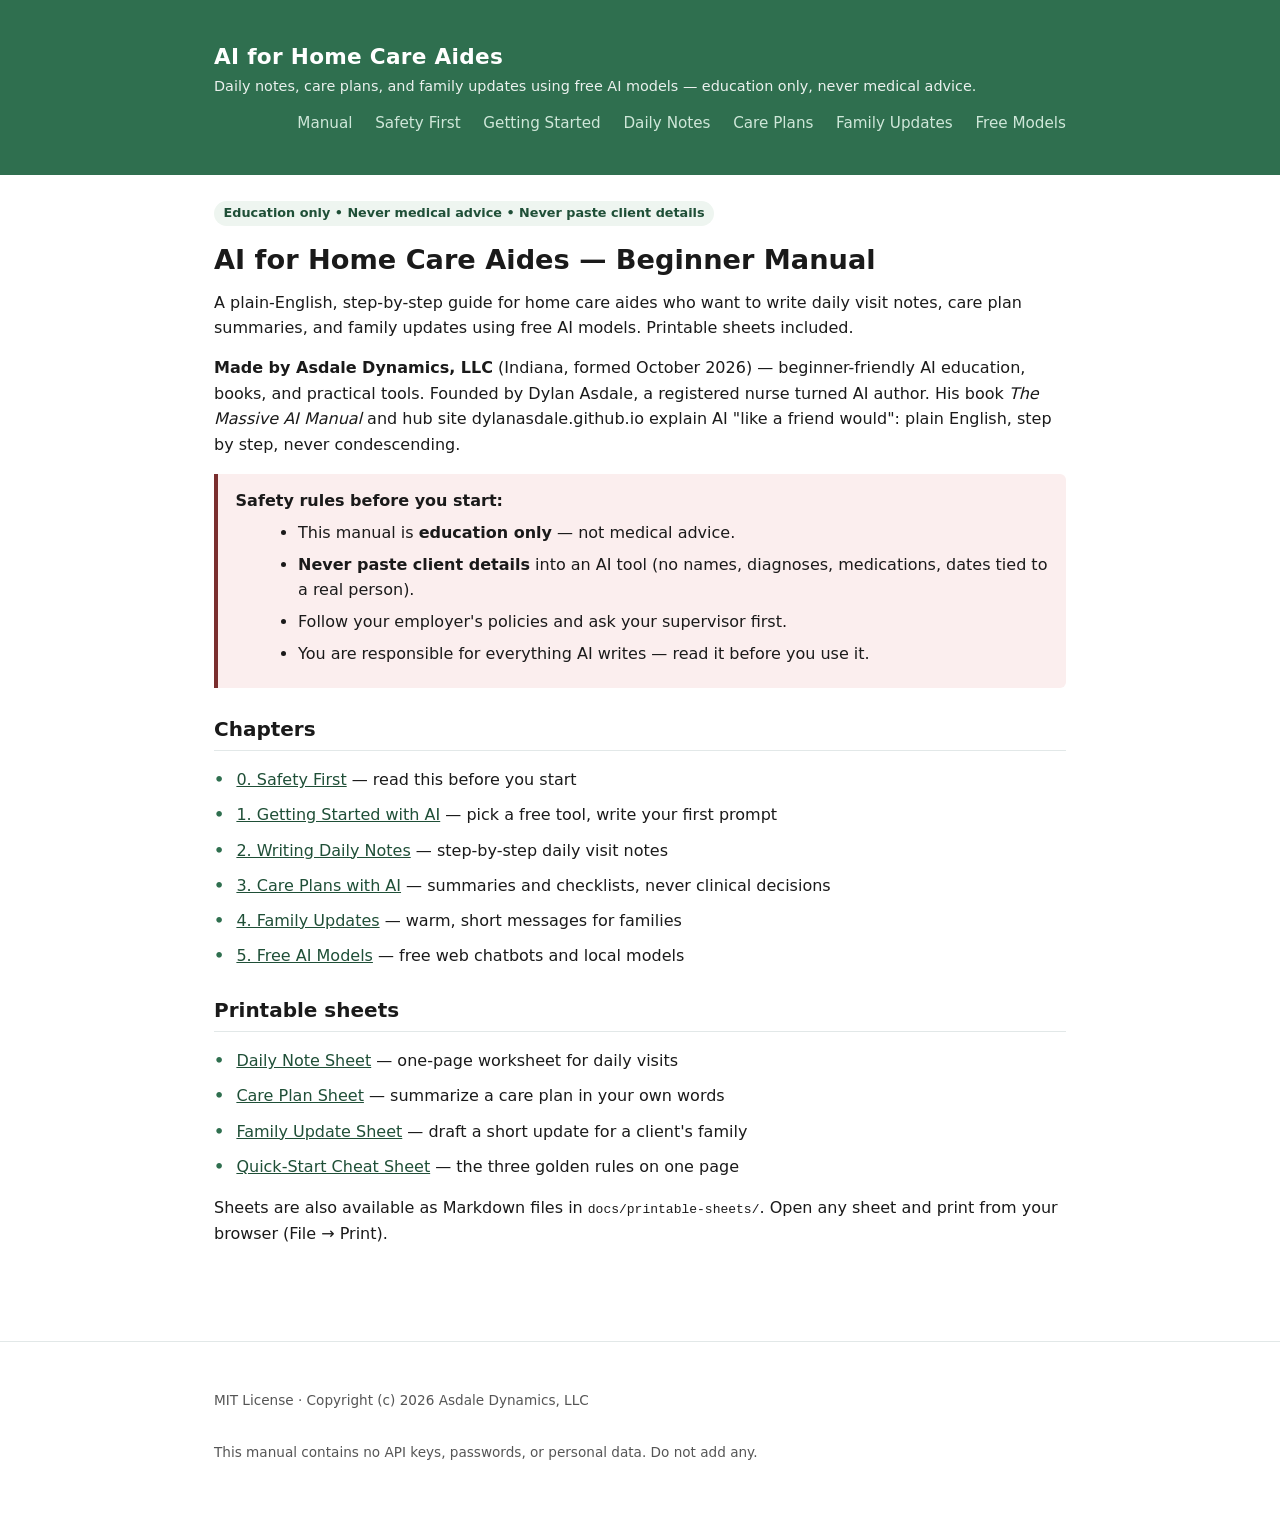
<file: site/index.html>
<!DOCTYPE html>
<html lang="en">
<head>
<meta charset="utf-8">
<meta name="viewport" content="width=device-width, initial-scale=1">
<title>AI for Home Care Aides — Beginner Manual</title>
<link rel="stylesheet" href="assets/style.css">
<link rel="stylesheet" href="assets/print.css" media="print">
</head>
<body>
<header class="site-header">
  <div class="container">
    <div>
      <h1 class="site-title">AI for Home Care Aides</h1>
      <p class="site-sub">Daily notes, care plans, and family updates using free AI models &mdash; education only, never medical advice.</p>
    </div>
    <nav>
      <a href="index.html">Manual</a>
      <a href="safety.html">Safety First</a>
      <a href="getting-started.html">Getting Started</a>
      <a href="daily-notes.html">Daily Notes</a>
      <a href="care-plans.html">Care Plans</a>
      <a href="family-updates.html">Family Updates</a>
      <a href="free-models.html">Free Models</a>
    </nav>
  </div>
</header>

<div class="container site-main">
  <span class="badge no-print">Education only &bull; Never medical advice &bull; Never paste client details</span>

  <h1>AI for Home Care Aides — Beginner Manual</h1>
  <p>A plain-English, step-by-step guide for home care aides who want to write
  daily visit notes, care plan summaries, and family updates using free AI
  models. Printable sheets included.</p>

  <p><strong>Made by Asdale Dynamics, LLC</strong> (Indiana, formed October 2026)
  — beginner-friendly AI education, books, and practical tools. Founded by Dylan
  Asdale, a registered nurse turned AI author. His book <em>The Massive AI
  Manual</em> and hub site dylanasdale.github.io explain AI "like a friend
  would": plain English, step by step, never condescending.</p>

  <div class="callout warn no-print">
    <strong>Safety rules before you start:</strong>
    <ul style="margin:0.4rem 0 0 1.4rem;">
      <li>This manual is <strong>education only</strong> &mdash; not medical advice.</li>
      <li><strong>Never paste client details</strong> into an AI tool (no names, diagnoses, medications, dates tied to a real person).</li>
      <li>Follow your employer's policies and ask your supervisor first.</li>
      <li>You are responsible for everything AI writes &mdash; read it before you use it.</li>
    </ul>
  </div>

  <h2>Chapters</h2>
  <ul class="chapter-list">
    <li><a href="safety.html">0. Safety First</a> &mdash; read this before you start</li>
    <li><a href="getting-started.html">1. Getting Started with AI</a> &mdash; pick a free tool, write your first prompt</li>
    <li><a href="daily-notes.html">2. Writing Daily Notes</a> &mdash; step-by-step daily visit notes</li>
    <li><a href="care-plans.html">3. Care Plans with AI</a> &mdash; summaries and checklists, never clinical decisions</li>
    <li><a href="family-updates.html">4. Family Updates</a> &mdash; warm, short messages for families</li>
    <li><a href="free-models.html">5. Free AI Models</a> &mdash; free web chatbots and local models</li>
  </ul>

  <h2>Printable sheets</h2>
  <ul class="chapter-list">
    <li><a href="printable-sheets/daily-note-sheet.html" target="_blank" rel="noopener">Daily Note Sheet</a> &mdash; one-page worksheet for daily visits</li>
    <li><a href="printable-sheets/care-plan-sheet.html" target="_blank" rel="noopener">Care Plan Sheet</a> &mdash; summarize a care plan in your own words</li>
    <li><a href="printable-sheets/family-update-sheet.html" target="_blank" rel="noopener">Family Update Sheet</a> &mdash; draft a short update for a client's family</li>
    <li><a href="printable-sheets/quick-start-cheat-sheet.html" target="_blank" rel="noopener">Quick-Start Cheat Sheet</a> &mdash; the three golden rules on one page</li>
  </ul>

  <p class="no-print">Sheets are also available as Markdown files in
  <code>docs/printable-sheets/</code>. Open any sheet and print from your browser
  (File &rarr; Print).</p>
</div>

<footer class="site-footer">
  <div class="container">
    <p>MIT License &middot; Copyright (c) 2026 Asdale Dynamics, LLC</p>
    <p>This manual contains no API keys, passwords, or personal data. Do not add any.</p>
  </div>
</footer>
</body>
</html>
</file>
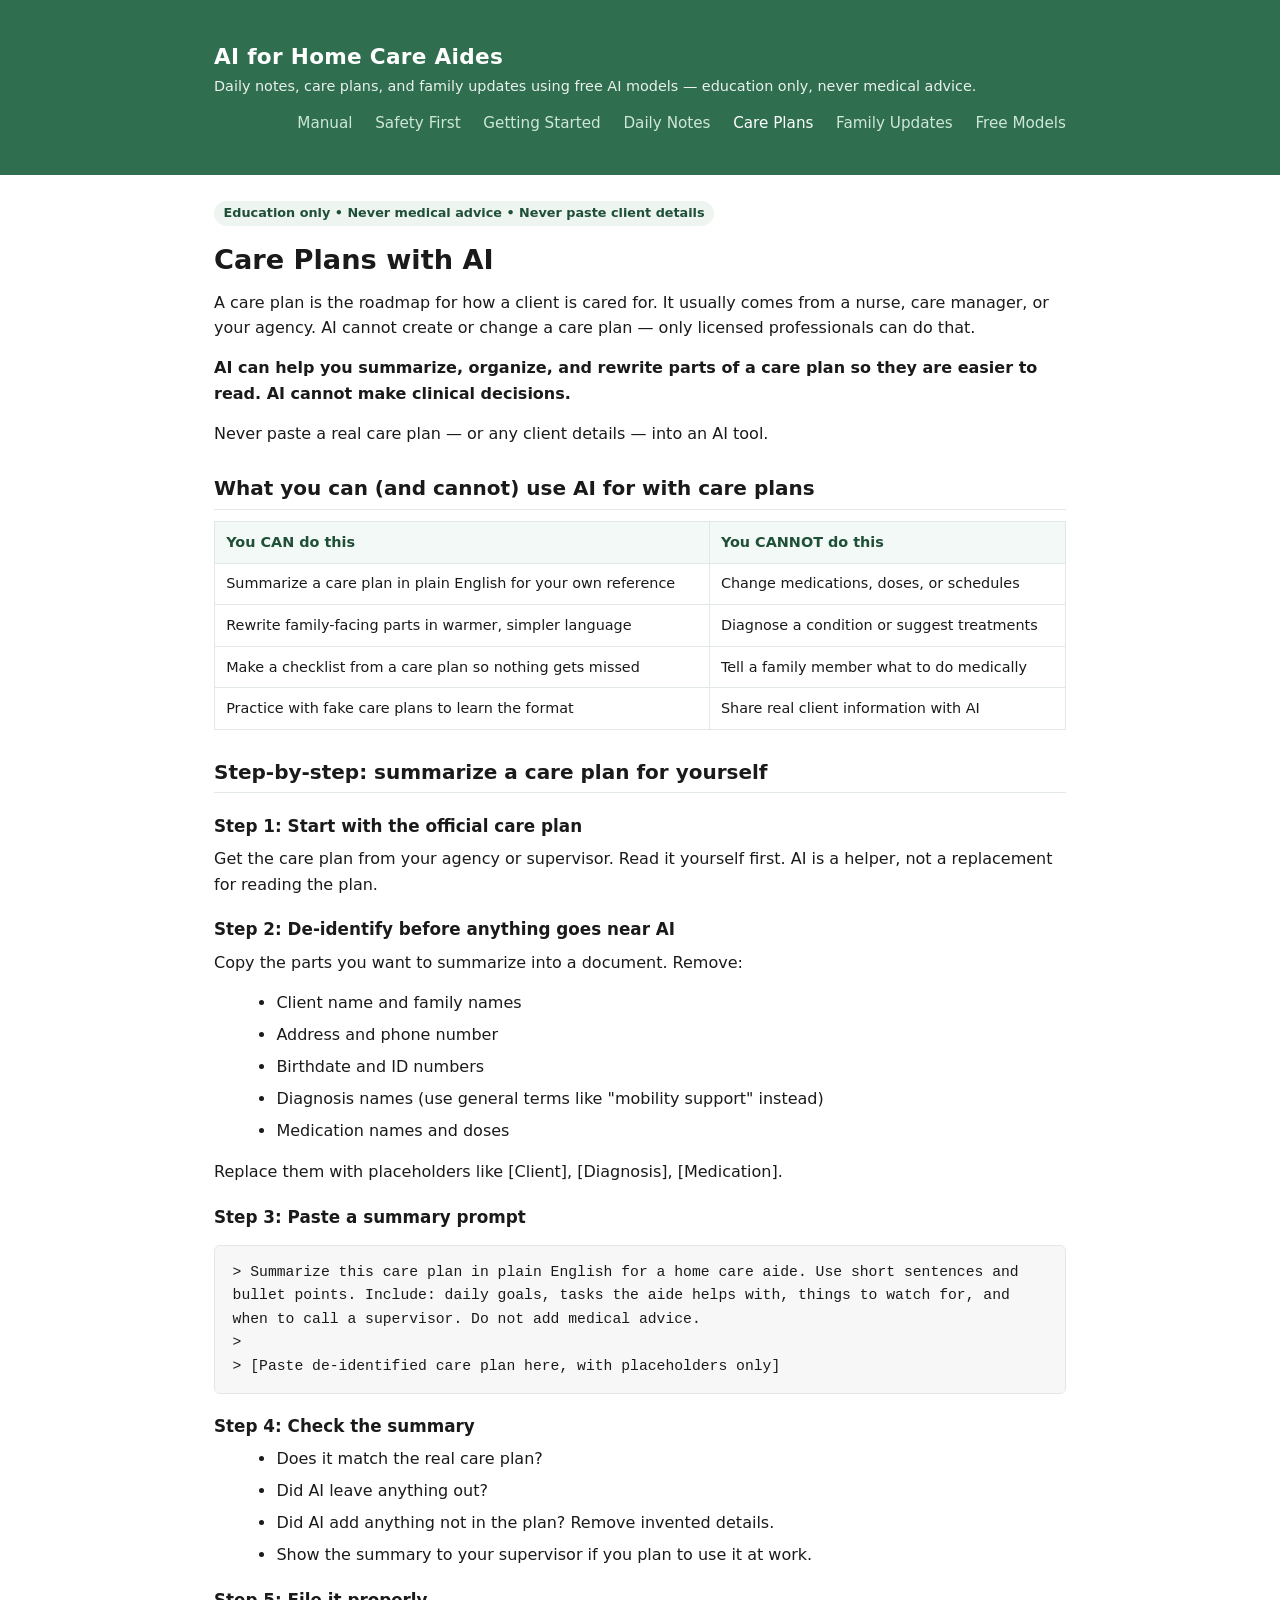
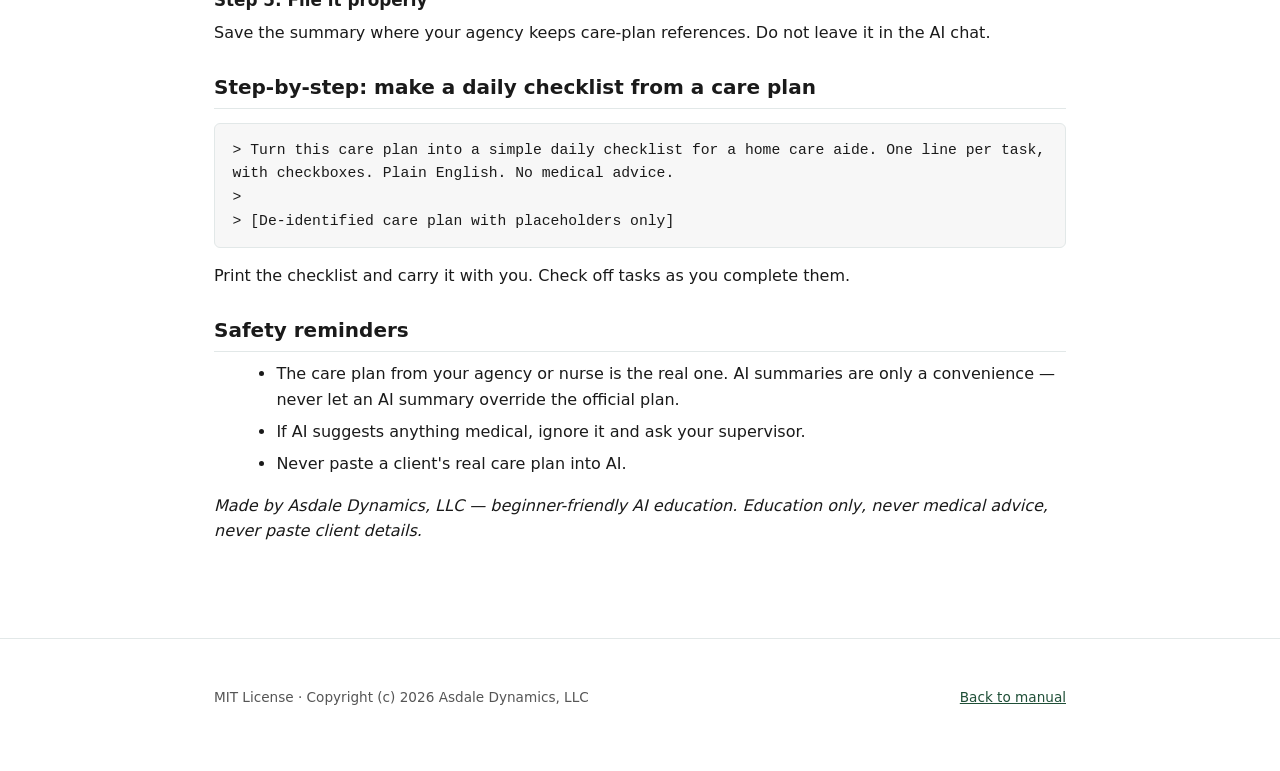
<file: site/care-plans.html>
<!DOCTYPE html>
<html lang="en">
<head>
<meta charset="utf-8">
<meta name="viewport" content="width=device-width, initial-scale=1">
<title>Care Plans with AI — AI for Home Care Aides</title>
<link rel="stylesheet" href="assets/style.css">
<link rel="stylesheet" href="assets/print.css" media="print">
</head>
<body>
<header class="site-header">
  <div class="container">
    <div>
      <h1 class="site-title">AI for Home Care Aides</h1>
      <p class="site-sub">Daily notes, care plans, and family updates using free AI models &mdash; education only, never medical advice.</p>
    </div>
    <nav>
      <a href="index.html">Manual</a>
      <a href="safety.html">Safety First</a>
      <a href="getting-started.html">Getting Started</a>
      <a href="daily-notes.html">Daily Notes</a>
      <a href="care-plans.html" style="color:#fff;">Care Plans</a>
      <a href="family-updates.html">Family Updates</a>
      <a href="free-models.html">Free Models</a>
    </nav>
  </div>
</header>

<div class="container site-main">
  <span class="badge">Education only &bull; Never medical advice &bull; Never paste client details</span>

  <h1>Care Plans with AI</h1>
  <p>A care plan is the roadmap for how a client is cared for. It usually comes
  from a nurse, care manager, or your agency. AI cannot create or change a care
  plan &mdash; only licensed professionals can do that.</p>
  <p><strong>AI can help you summarize, organize, and rewrite parts of a care
  plan so they are easier to read. AI cannot make clinical decisions.</strong></p>
  <p>Never paste a real care plan &mdash; or any client details &mdash; into an AI tool.</p>

  <h2>What you can (and cannot) use AI for with care plans</h2>
  <table>
    <thead>
      <tr><th>You CAN do this</th><th>You CANNOT do this</th></tr>
    </thead>
    <tbody>
      <tr>
        <td>Summarize a care plan in plain English for your own reference</td>
        <td>Change medications, doses, or schedules</td>
      </tr>
      <tr>
        <td>Rewrite family-facing parts in warmer, simpler language</td>
        <td>Diagnose a condition or suggest treatments</td>
      </tr>
      <tr>
        <td>Make a checklist from a care plan so nothing gets missed</td>
        <td>Tell a family member what to do medically</td>
      </tr>
      <tr>
        <td>Practice with fake care plans to learn the format</td>
        <td>Share real client information with AI</td>
      </tr>
    </tbody>
  </table>

  <h2>Step-by-step: summarize a care plan for yourself</h2>

  <h3>Step 1: Start with the official care plan</h3>
  <p>Get the care plan from your agency or supervisor. Read it yourself first.
  AI is a helper, not a replacement for reading the plan.</p>

  <h3>Step 2: De-identify before anything goes near AI</h3>
  <p>Copy the parts you want to summarize into a document. Remove:</p>
  <ul>
    <li>Client name and family names</li>
    <li>Address and phone number</li>
    <li>Birthdate and ID numbers</li>
    <li>Diagnosis names (use general terms like "mobility support" instead)</li>
    <li>Medication names and doses</li>
  </ul>
  <p>Replace them with placeholders like [Client], [Diagnosis], [Medication].</p>

  <h3>Step 3: Paste a summary prompt</h3>
  <div class="prompt">
    <pre>&gt; Summarize this care plan in plain English for a home care aide. Use short sentences and bullet points. Include: daily goals, tasks the aide helps with, things to watch for, and when to call a supervisor. Do not add medical advice.
&gt;
&gt; [Paste de-identified care plan here, with placeholders only]</pre>
  </div>

  <h3>Step 4: Check the summary</h3>
  <ul>
    <li>Does it match the real care plan?</li>
    <li>Did AI leave anything out?</li>
    <li>Did AI add anything not in the plan? Remove invented details.</li>
    <li>Show the summary to your supervisor if you plan to use it at work.</li>
  </ul>

  <h3>Step 5: File it properly</h3>
  <p>Save the summary where your agency keeps care-plan references. Do not leave
  it in the AI chat.</p>

  <h2>Step-by-step: make a daily checklist from a care plan</h2>
  <div class="prompt">
    <pre>&gt; Turn this care plan into a simple daily checklist for a home care aide. One line per task, with checkboxes. Plain English. No medical advice.
&gt;
&gt; [De-identified care plan with placeholders only]</pre>
  </div>
  <p>Print the checklist and carry it with you. Check off tasks as you complete them.</p>

  <h2>Safety reminders</h2>
  <ul>
    <li>The care plan from your agency or nurse is the real one. AI summaries are only a convenience &mdash; never let an AI summary override the official plan.</li>
    <li>If AI suggests anything medical, ignore it and ask your supervisor.</li>
    <li>Never paste a client's real care plan into AI.</li>
  </ul>

  <p><em>Made by Asdale Dynamics, LLC &mdash; beginner-friendly AI education.
  Education only, never medical advice, never paste client details.</em></p>
</div>

<footer class="site-footer">
  <div class="container">
    <p>MIT License &middot; Copyright (c) 2026 Asdale Dynamics, LLC</p>
    <p><a href="index.html">Back to manual</a></p>
  </div>
</footer>
</body>
</html>
</file>
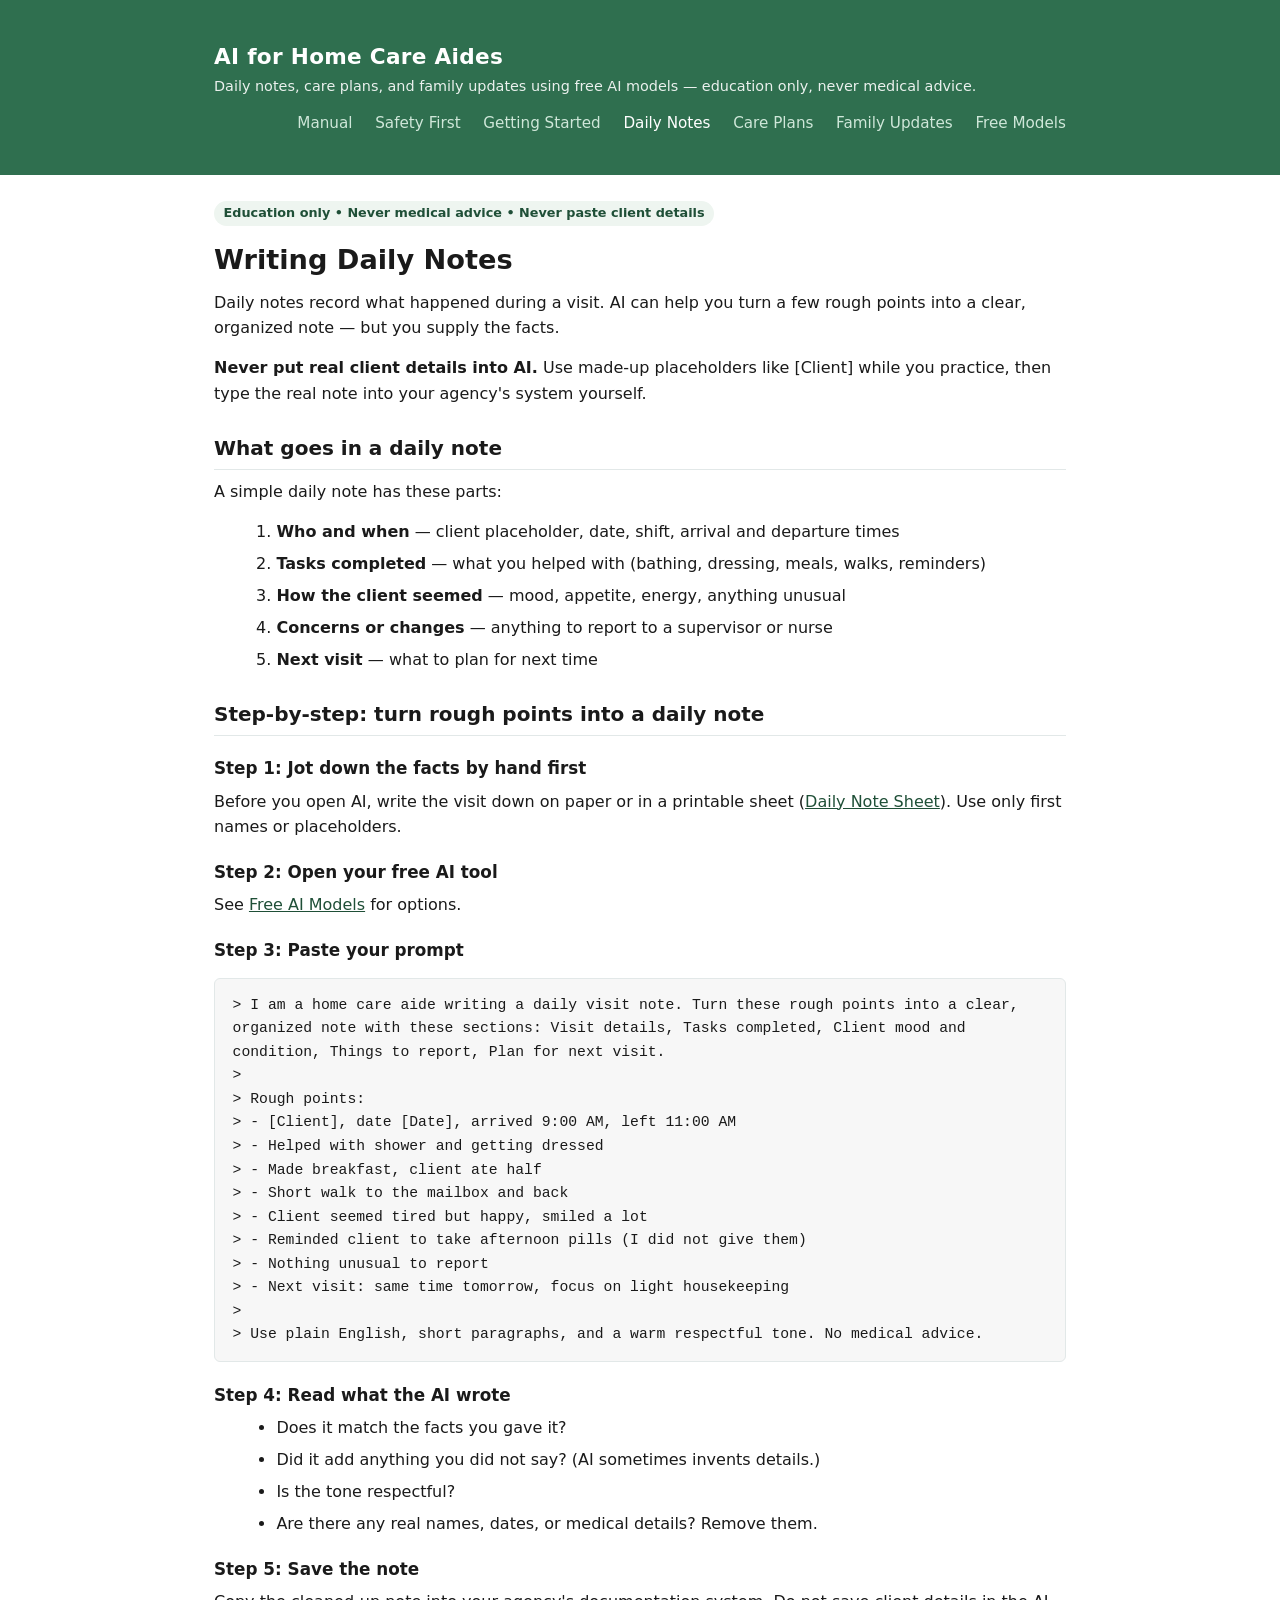
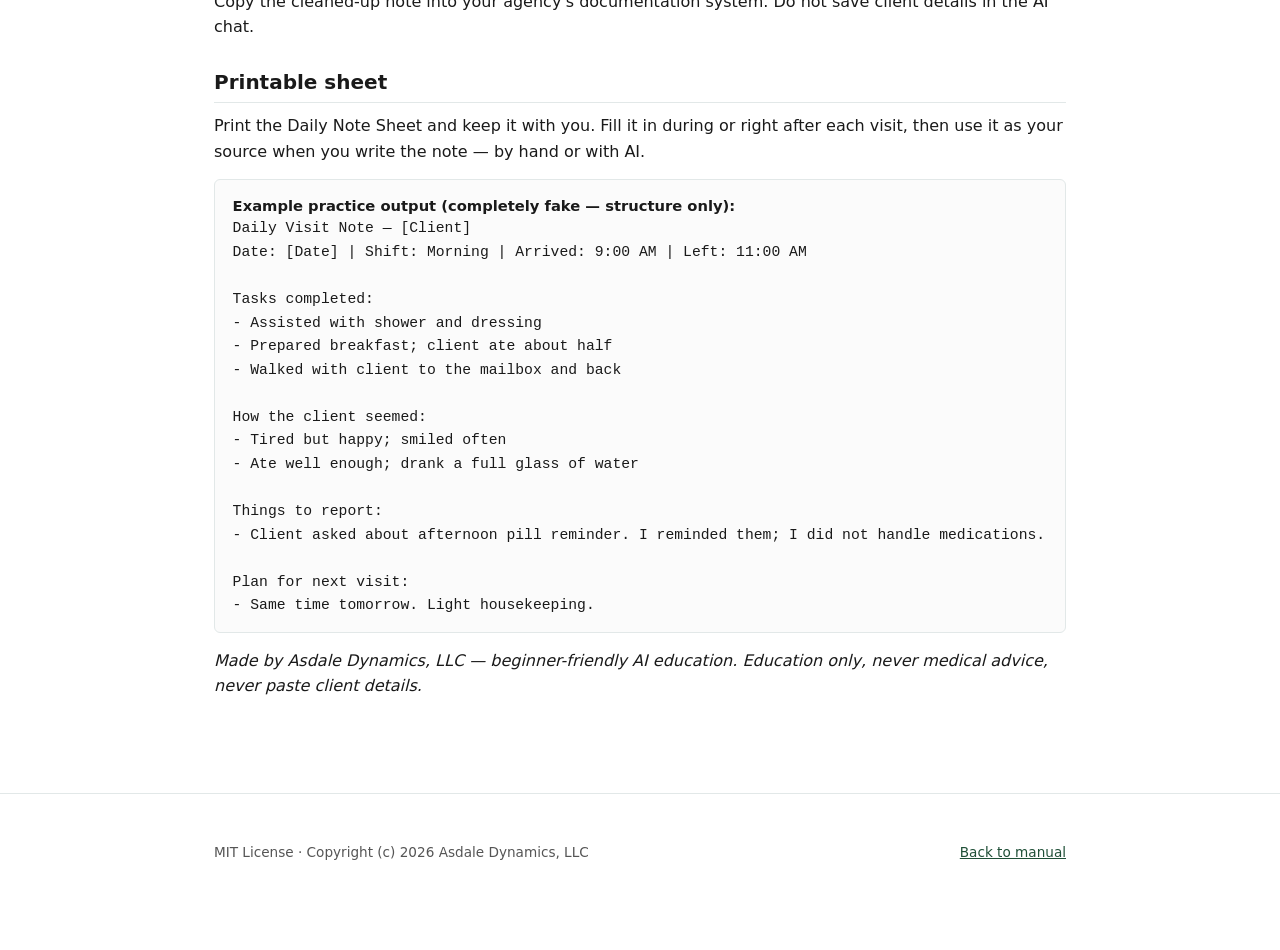
<file: site/daily-notes.html>
<!DOCTYPE html>
<html lang="en">
<head>
<meta charset="utf-8">
<meta name="viewport" content="width=device-width, initial-scale=1">
<title>Writing Daily Notes — AI for Home Care Aides</title>
<link rel="stylesheet" href="assets/style.css">
<link rel="stylesheet" href="assets/print.css" media="print">
</head>
<body>
<header class="site-header">
  <div class="container">
    <div>
      <h1 class="site-title">AI for Home Care Aides</h1>
      <p class="site-sub">Daily notes, care plans, and family updates using free AI models &mdash; education only, never medical advice.</p>
    </div>
    <nav>
      <a href="index.html">Manual</a>
      <a href="safety.html">Safety First</a>
      <a href="getting-started.html">Getting Started</a>
      <a href="daily-notes.html" style="color:#fff;">Daily Notes</a>
      <a href="care-plans.html">Care Plans</a>
      <a href="family-updates.html">Family Updates</a>
      <a href="free-models.html">Free Models</a>
    </nav>
  </div>
</header>

<div class="container site-main">
  <span class="badge">Education only &bull; Never medical advice &bull; Never paste client details</span>

  <h1>Writing Daily Notes</h1>
  <p>Daily notes record what happened during a visit. AI can help you turn a few
  rough points into a clear, organized note &mdash; but you supply the facts.</p>
  <p><strong>Never put real client details into AI.</strong> Use made-up
  placeholders like [Client] while you practice, then type the real note into
  your agency's system yourself.</p>

  <h2>What goes in a daily note</h2>
  <p>A simple daily note has these parts:</p>
  <ol>
    <li><strong>Who and when</strong> &mdash; client placeholder, date, shift, arrival and departure times</li>
    <li><strong>Tasks completed</strong> &mdash; what you helped with (bathing, dressing, meals, walks, reminders)</li>
    <li><strong>How the client seemed</strong> &mdash; mood, appetite, energy, anything unusual</li>
    <li><strong>Concerns or changes</strong> &mdash; anything to report to a supervisor or nurse</li>
    <li><strong>Next visit</strong> &mdash; what to plan for next time</li>
  </ol>

  <h2>Step-by-step: turn rough points into a daily note</h2>

  <h3>Step 1: Jot down the facts by hand first</h3>
  <p>Before you open AI, write the visit down on paper or in a printable sheet
  (<a>Daily Note Sheet</a>). Use only first names or placeholders.</p>

  <h3>Step 2: Open your free AI tool</h3>
  <p>See <a href="free-models.html">Free AI Models</a> for options.</p>

  <h3>Step 3: Paste your prompt</h3>
  <div class="prompt">
    <pre>&gt; I am a home care aide writing a daily visit note. Turn these rough points into a clear, organized note with these sections: Visit details, Tasks completed, Client mood and condition, Things to report, Plan for next visit.
&gt;
&gt; Rough points:
&gt; - [Client], date [Date], arrived 9:00 AM, left 11:00 AM
&gt; - Helped with shower and getting dressed
&gt; - Made breakfast, client ate half
&gt; - Short walk to the mailbox and back
&gt; - Client seemed tired but happy, smiled a lot
&gt; - Reminded client to take afternoon pills (I did not give them)
&gt; - Nothing unusual to report
&gt; - Next visit: same time tomorrow, focus on light housekeeping
&gt;
&gt; Use plain English, short paragraphs, and a warm respectful tone. No medical advice.</pre>
  </div>

  <h3>Step 4: Read what the AI wrote</h3>
  <ul>
    <li>Does it match the facts you gave it?</li>
    <li>Did it add anything you did not say? (AI sometimes invents details.)</li>
    <li>Is the tone respectful?</li>
    <li>Are there any real names, dates, or medical details? Remove them.</li>
  </ul>

  <h3>Step 5: Save the note</h3>
  <p>Copy the cleaned-up note into your agency's documentation system. Do not
  save client details in the AI chat.</p>

  <h2>Printable sheet</h2>
  <p>Print the Daily Note Sheet and keep it with you. Fill it in during or right
  after each visit, then use it as your source when you write the note &mdash;
  by hand or with AI.</p>

  <div class="example">
    <strong>Example practice output (completely fake &mdash; structure only):</strong>
    <pre>Daily Visit Note — [Client]
Date: [Date] | Shift: Morning | Arrived: 9:00 AM | Left: 11:00 AM

Tasks completed:
- Assisted with shower and dressing
- Prepared breakfast; client ate about half
- Walked with client to the mailbox and back

How the client seemed:
- Tired but happy; smiled often
- Ate well enough; drank a full glass of water

Things to report:
- Client asked about afternoon pill reminder. I reminded them; I did not handle medications.

Plan for next visit:
- Same time tomorrow. Light housekeeping.</pre>
  </div>

  <p><em>Made by Asdale Dynamics, LLC &mdash; beginner-friendly AI education.
  Education only, never medical advice, never paste client details.</em></p>
</div>

<footer class="site-footer">
  <div class="container">
    <p>MIT License &middot; Copyright (c) 2026 Asdale Dynamics, LLC</p>
    <p><a href="index.html">Back to manual</a></p>
  </div>
</footer>
</body>
</html>
</file>
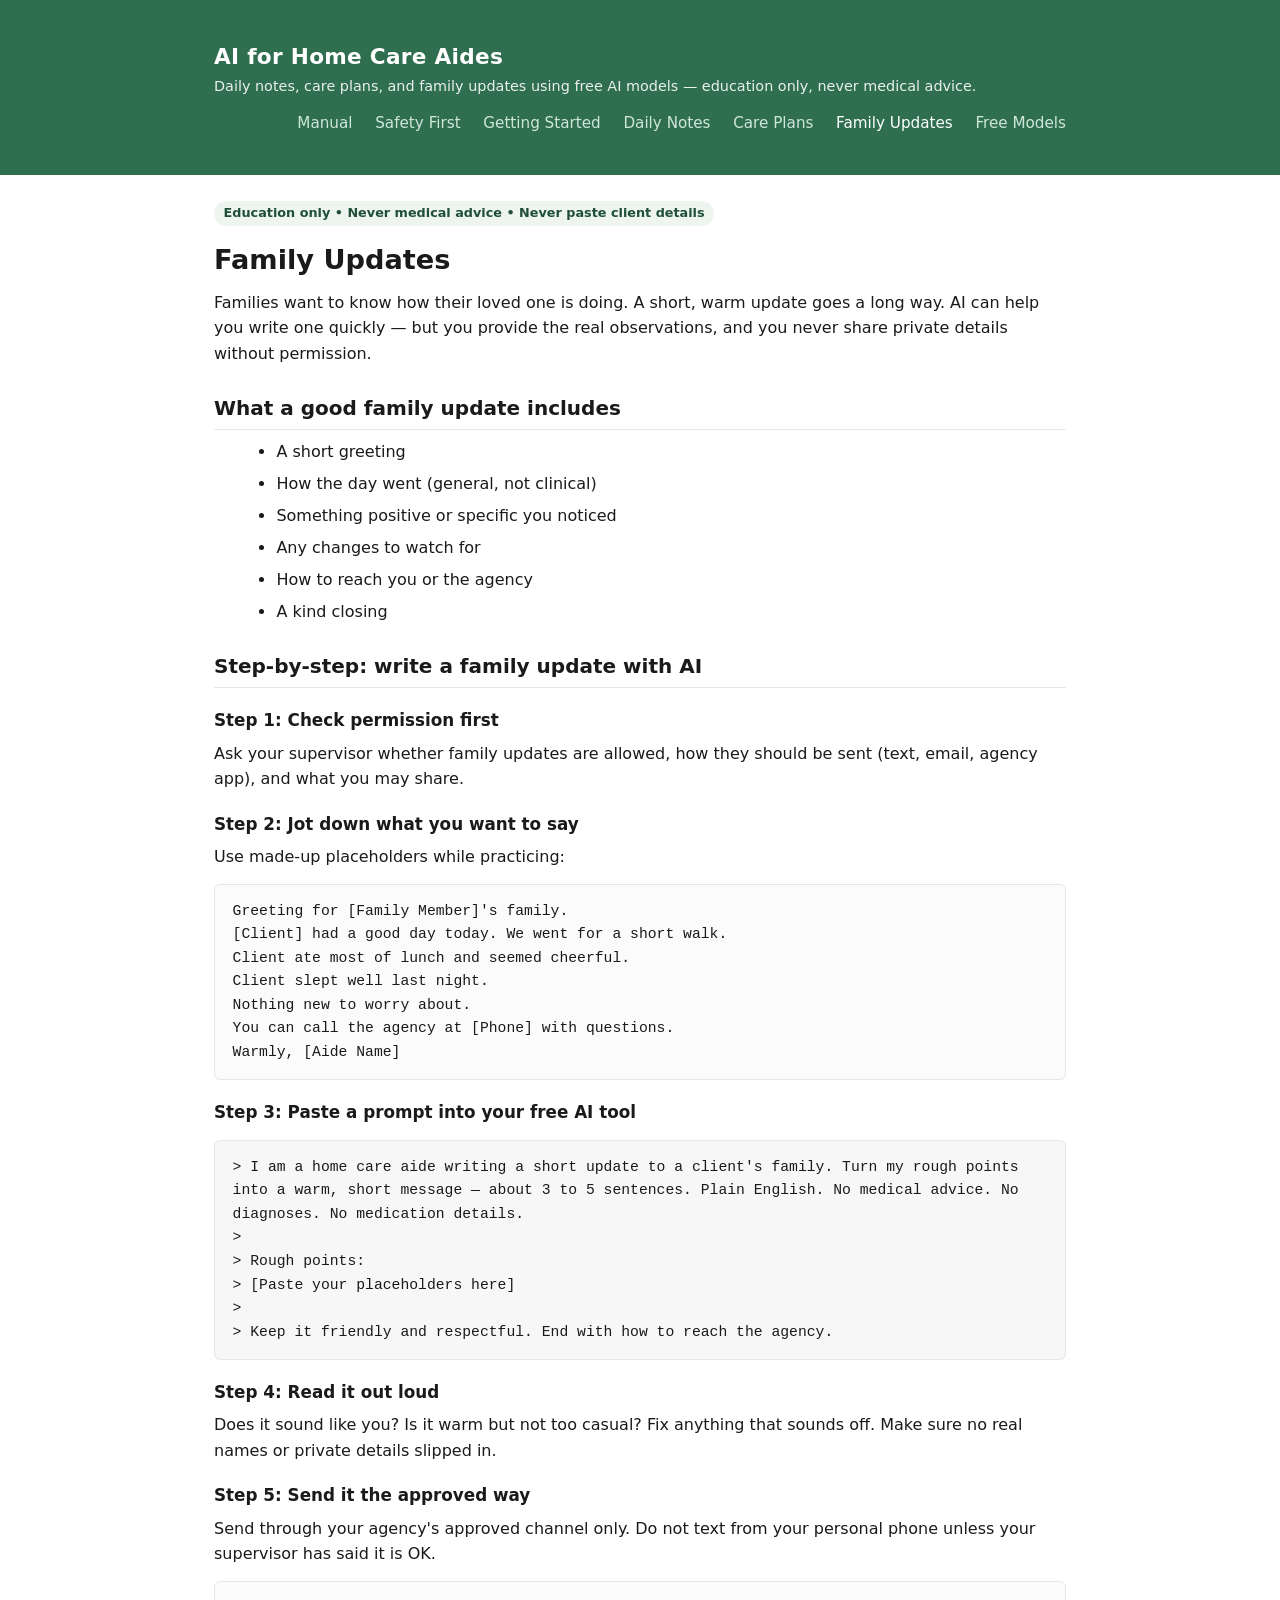
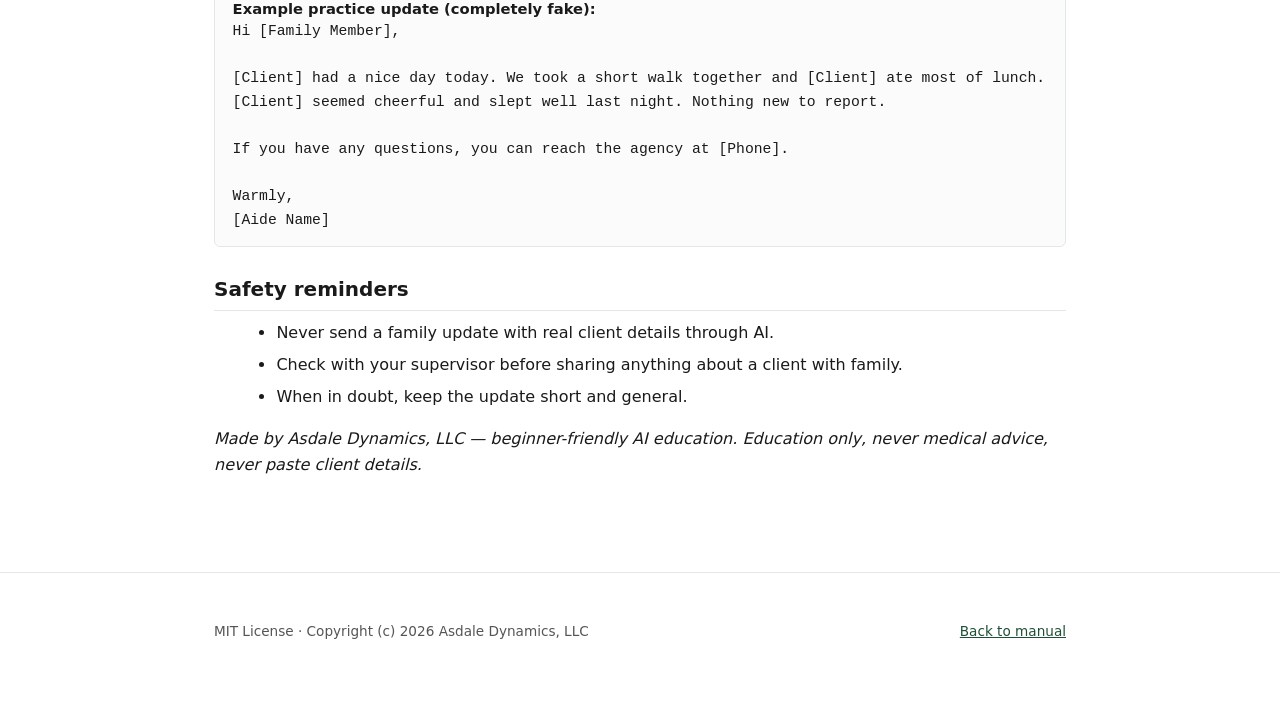
<file: site/family-updates.html>
<!DOCTYPE html>
<html lang="en">
<head>
<meta charset="utf-8">
<meta name="viewport" content="width=device-width, initial-scale=1">
<title>Family Updates — AI for Home Care Aides</title>
<link rel="stylesheet" href="assets/style.css">
<link rel="stylesheet" href="assets/print.css" media="print">
</head>
<body>
<header class="site-header">
  <div class="container">
    <div>
      <h1 class="site-title">AI for Home Care Aides</h1>
      <p class="site-sub">Daily notes, care plans, and family updates using free AI models &mdash; education only, never medical advice.</p>
    </div>
    <nav>
      <a href="index.html">Manual</a>
      <a href="safety.html">Safety First</a>
      <a href="getting-started.html">Getting Started</a>
      <a href="daily-notes.html">Daily Notes</a>
      <a href="care-plans.html">Care Plans</a>
      <a href="family-updates.html" style="color:#fff;">Family Updates</a>
      <a href="free-models.html">Free Models</a>
    </nav>
  </div>
</header>

<div class="container site-main">
  <span class="badge">Education only &bull; Never medical advice &bull; Never paste client details</span>

  <h1>Family Updates</h1>
  <p>Families want to know how their loved one is doing. A short, warm update
  goes a long way. AI can help you write one quickly &mdash; but you provide the
  real observations, and you never share private details without permission.</p>

  <h2>What a good family update includes</h2>
  <ul>
    <li>A short greeting</li>
    <li>How the day went (general, not clinical)</li>
    <li>Something positive or specific you noticed</li>
    <li>Any changes to watch for</li>
    <li>How to reach you or the agency</li>
    <li>A kind closing</li>
  </ul>

  <h2>Step-by-step: write a family update with AI</h2>

  <h3>Step 1: Check permission first</h3>
  <p>Ask your supervisor whether family updates are allowed, how they should be
  sent (text, email, agency app), and what you may share.</p>

  <h3>Step 2: Jot down what you want to say</h3>
  <p>Use made-up placeholders while practicing:</p>
  <div class="example">
    <pre>Greeting for [Family Member]'s family.
[Client] had a good day today. We went for a short walk.
Client ate most of lunch and seemed cheerful.
Client slept well last night.
Nothing new to worry about.
You can call the agency at [Phone] with questions.
Warmly, [Aide Name]</pre>
  </div>

  <h3>Step 3: Paste a prompt into your free AI tool</h3>
  <div class="prompt">
    <pre>&gt; I am a home care aide writing a short update to a client's family. Turn my rough points into a warm, short message &mdash; about 3 to 5 sentences. Plain English. No medical advice. No diagnoses. No medication details.
&gt;
&gt; Rough points:
&gt; [Paste your placeholders here]
&gt;
&gt; Keep it friendly and respectful. End with how to reach the agency.</pre>
  </div>

  <h3>Step 4: Read it out loud</h3>
  <p>Does it sound like you? Is it warm but not too casual? Fix anything that sounds off. Make sure no real names or private details slipped in.</p>

  <h3>Step 5: Send it the approved way</h3>
  <p>Send through your agency's approved channel only. Do not text from your
  personal phone unless your supervisor has said it is OK.</p>

  <div class="example">
    <strong>Example practice update (completely fake):</strong>
    <pre>Hi [Family Member],

[Client] had a nice day today. We took a short walk together and [Client] ate most of lunch. [Client] seemed cheerful and slept well last night. Nothing new to report.

If you have any questions, you can reach the agency at [Phone].

Warmly,
[Aide Name]</pre>
  </div>

  <h2>Safety reminders</h2>
  <ul>
    <li>Never send a family update with real client details through AI.</li>
    <li>Check with your supervisor before sharing anything about a client with family.</li>
    <li>When in doubt, keep the update short and general.</li>
  </ul>

  <p><em>Made by Asdale Dynamics, LLC &mdash; beginner-friendly AI education.
  Education only, never medical advice, never paste client details.</em></p>
</div>

<footer class="site-footer">
  <div class="container">
    <p>MIT License &middot; Copyright (c) 2026 Asdale Dynamics, LLC</p>
    <p><a href="index.html">Back to manual</a></p>
  </div>
</footer>
</body>
</html>
</file>
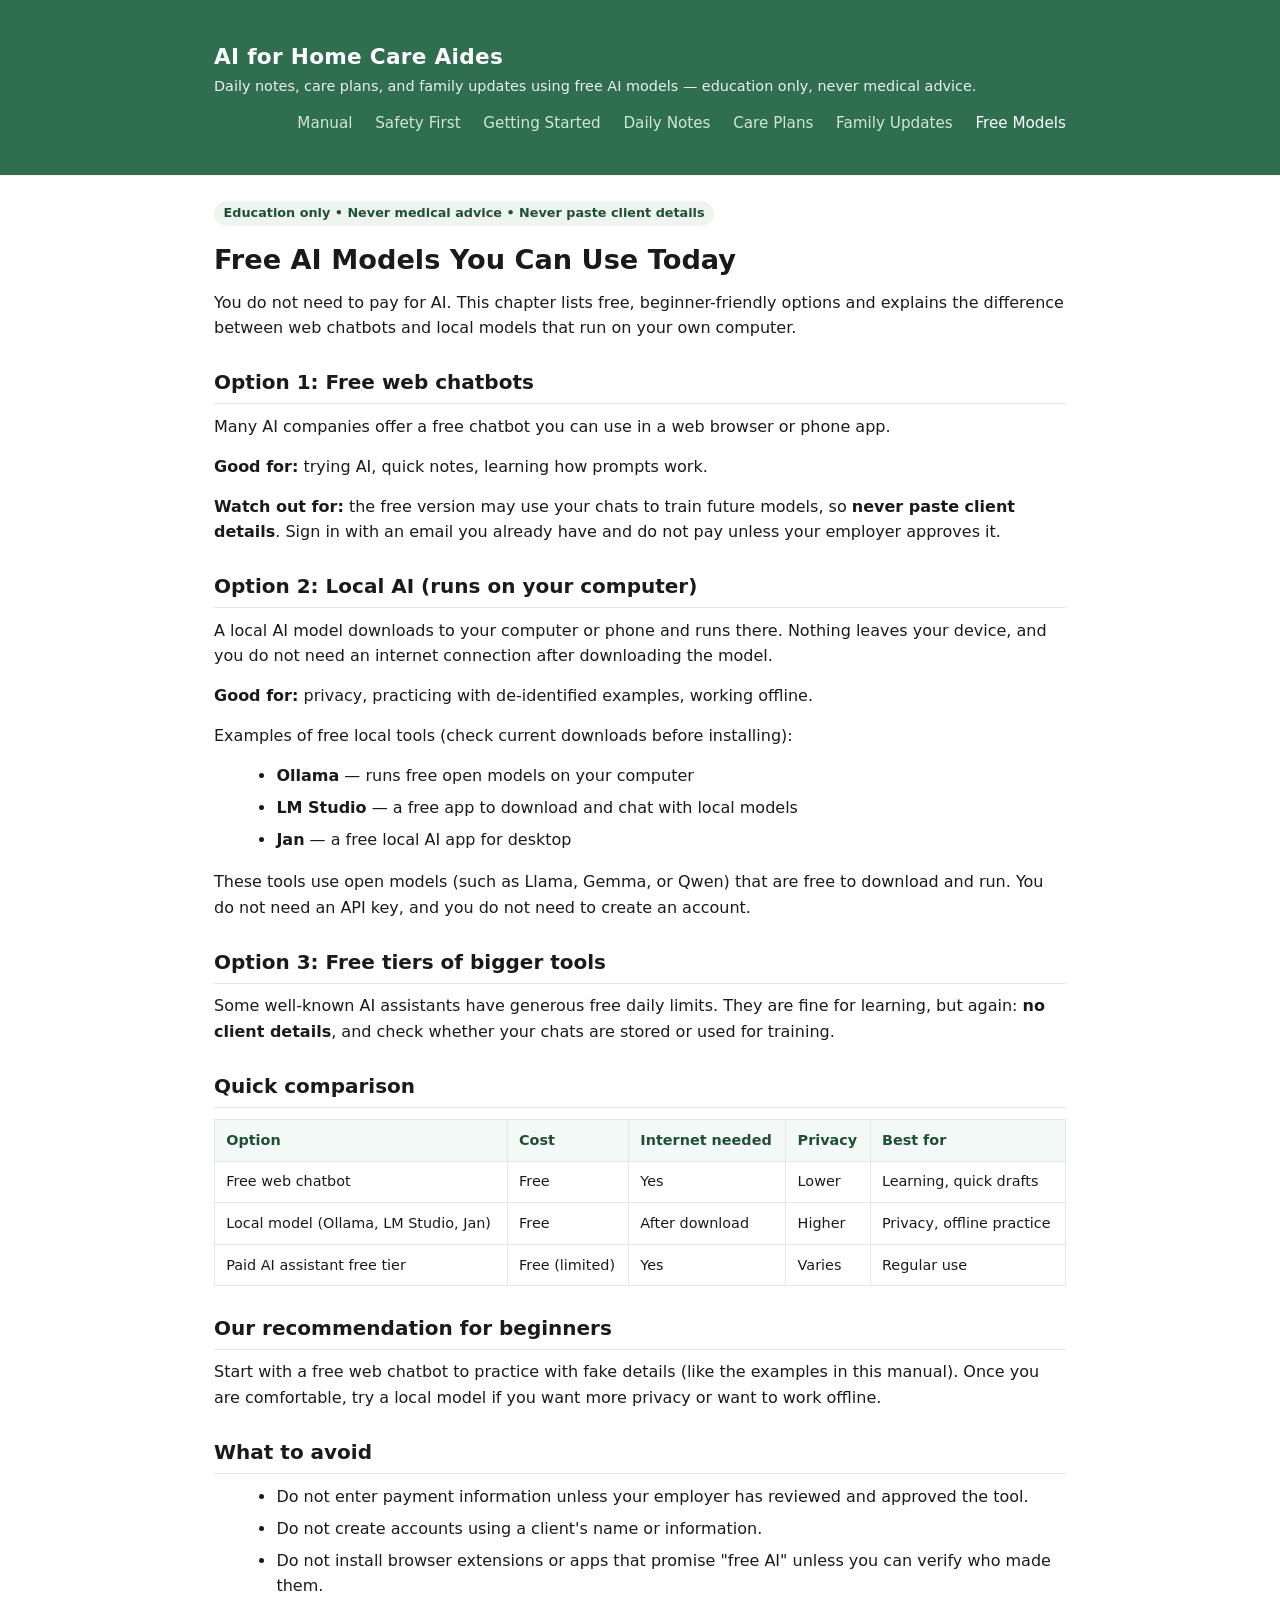
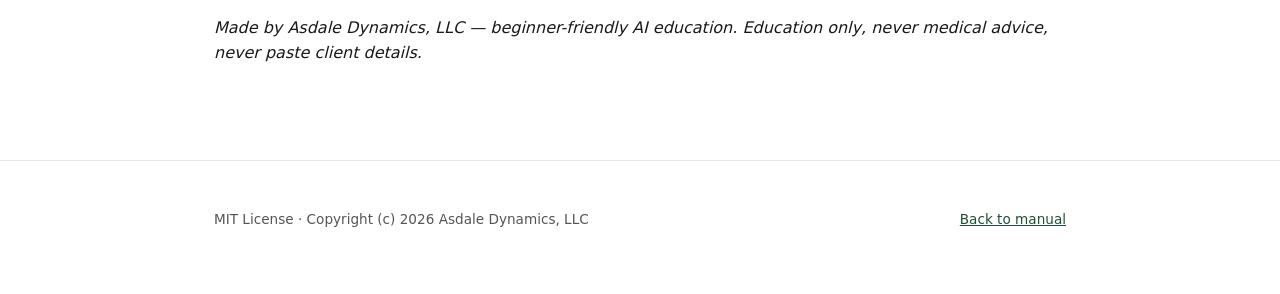
<file: site/free-models.html>
<!DOCTYPE html>
<html lang="en">
<head>
<meta charset="utf-8">
<meta name="viewport" content="width=device-width, initial-scale=1">
<title>Free AI Models — AI for Home Care Aides</title>
<link rel="stylesheet" href="assets/style.css">
<link rel="stylesheet" href="assets/print.css" media="print">
</head>
<body>
<header class="site-header">
  <div class="container">
    <div>
      <h1 class="site-title">AI for Home Care Aides</h1>
      <p class="site-sub">Daily notes, care plans, and family updates using free AI models &mdash; education only, never medical advice.</p>
    </div>
    <nav>
      <a href="index.html">Manual</a>
      <a href="safety.html">Safety First</a>
      <a href="getting-started.html">Getting Started</a>
      <a href="daily-notes.html">Daily Notes</a>
      <a href="care-plans.html">Care Plans</a>
      <a href="family-updates.html">Family Updates</a>
      <a href="free-models.html" style="color:#fff;">Free Models</a>
    </nav>
  </div>
</header>

<div class="container site-main">
  <span class="badge">Education only &bull; Never medical advice &bull; Never paste client details</span>

  <h1>Free AI Models You Can Use Today</h1>
  <p>You do not need to pay for AI. This chapter lists free, beginner-friendly
  options and explains the difference between web chatbots and local models that
  run on your own computer.</p>

  <h2>Option 1: Free web chatbots</h2>
  <p>Many AI companies offer a free chatbot you can use in a web browser or phone app.</p>
  <p><strong>Good for:</strong> trying AI, quick notes, learning how prompts work.</p>
  <p><strong>Watch out for:</strong> the free version may use your chats to train
  future models, so <strong>never paste client details</strong>. Sign in with an
  email you already have and do not pay unless your employer approves it.</p>

  <h2>Option 2: Local AI (runs on your computer)</h2>
  <p>A local AI model downloads to your computer or phone and runs there.
  Nothing leaves your device, and you do not need an internet connection after
  downloading the model.</p>
  <p><strong>Good for:</strong> privacy, practicing with de-identified examples, working offline.</p>
  <p>Examples of free local tools (check current downloads before installing):</p>
  <ul>
    <li><strong>Ollama</strong> &mdash; runs free open models on your computer</li>
    <li><strong>LM Studio</strong> &mdash; a free app to download and chat with local models</li>
    <li><strong>Jan</strong> &mdash; a free local AI app for desktop</li>
  </ul>
  <p>These tools use open models (such as Llama, Gemma, or Qwen) that are free
  to download and run. You do not need an API key, and you do not need to create an account.</p>

  <h2>Option 3: Free tiers of bigger tools</h2>
  <p>Some well-known AI assistants have generous free daily limits. They are fine
  for learning, but again: <strong>no client details</strong>, and check whether
  your chats are stored or used for training.</p>

  <h2>Quick comparison</h2>
  <table>
    <thead>
      <tr><th>Option</th><th>Cost</th><th>Internet needed</th><th>Privacy</th><th>Best for</th></tr>
    </thead>
    <tbody>
      <tr><td>Free web chatbot</td><td>Free</td><td>Yes</td><td>Lower</td><td>Learning, quick drafts</td></tr>
      <tr><td>Local model (Ollama, LM Studio, Jan)</td><td>Free</td><td>After download</td><td>Higher</td><td>Privacy, offline practice</td></tr>
      <tr><td>Paid AI assistant free tier</td><td>Free (limited)</td><td>Yes</td><td>Varies</td><td>Regular use</td></tr>
    </tbody>
  </table>

  <h2>Our recommendation for beginners</h2>
  <p>Start with a free web chatbot to practice with fake details (like the
  examples in this manual). Once you are comfortable, try a local model if you
  want more privacy or want to work offline.</p>

  <h2>What to avoid</h2>
  <ul>
    <li>Do not enter payment information unless your employer has reviewed and approved the tool.</li>
    <li>Do not create accounts using a client's name or information.</li>
    <li>Do not install browser extensions or apps that promise "free AI" unless you can verify who made them.</li>
  </ul>

  <p><em>Made by Asdale Dynamics, LLC &mdash; beginner-friendly AI education.
  Education only, never medical advice, never paste client details.</em></p>
</div>

<footer class="site-footer">
  <div class="container">
    <p>MIT License &middot; Copyright (c) 2026 Asdale Dynamics, LLC</p>
    <p><a href="index.html">Back to manual</a></p>
  </div>
</footer>
</body>
</html>
</file>
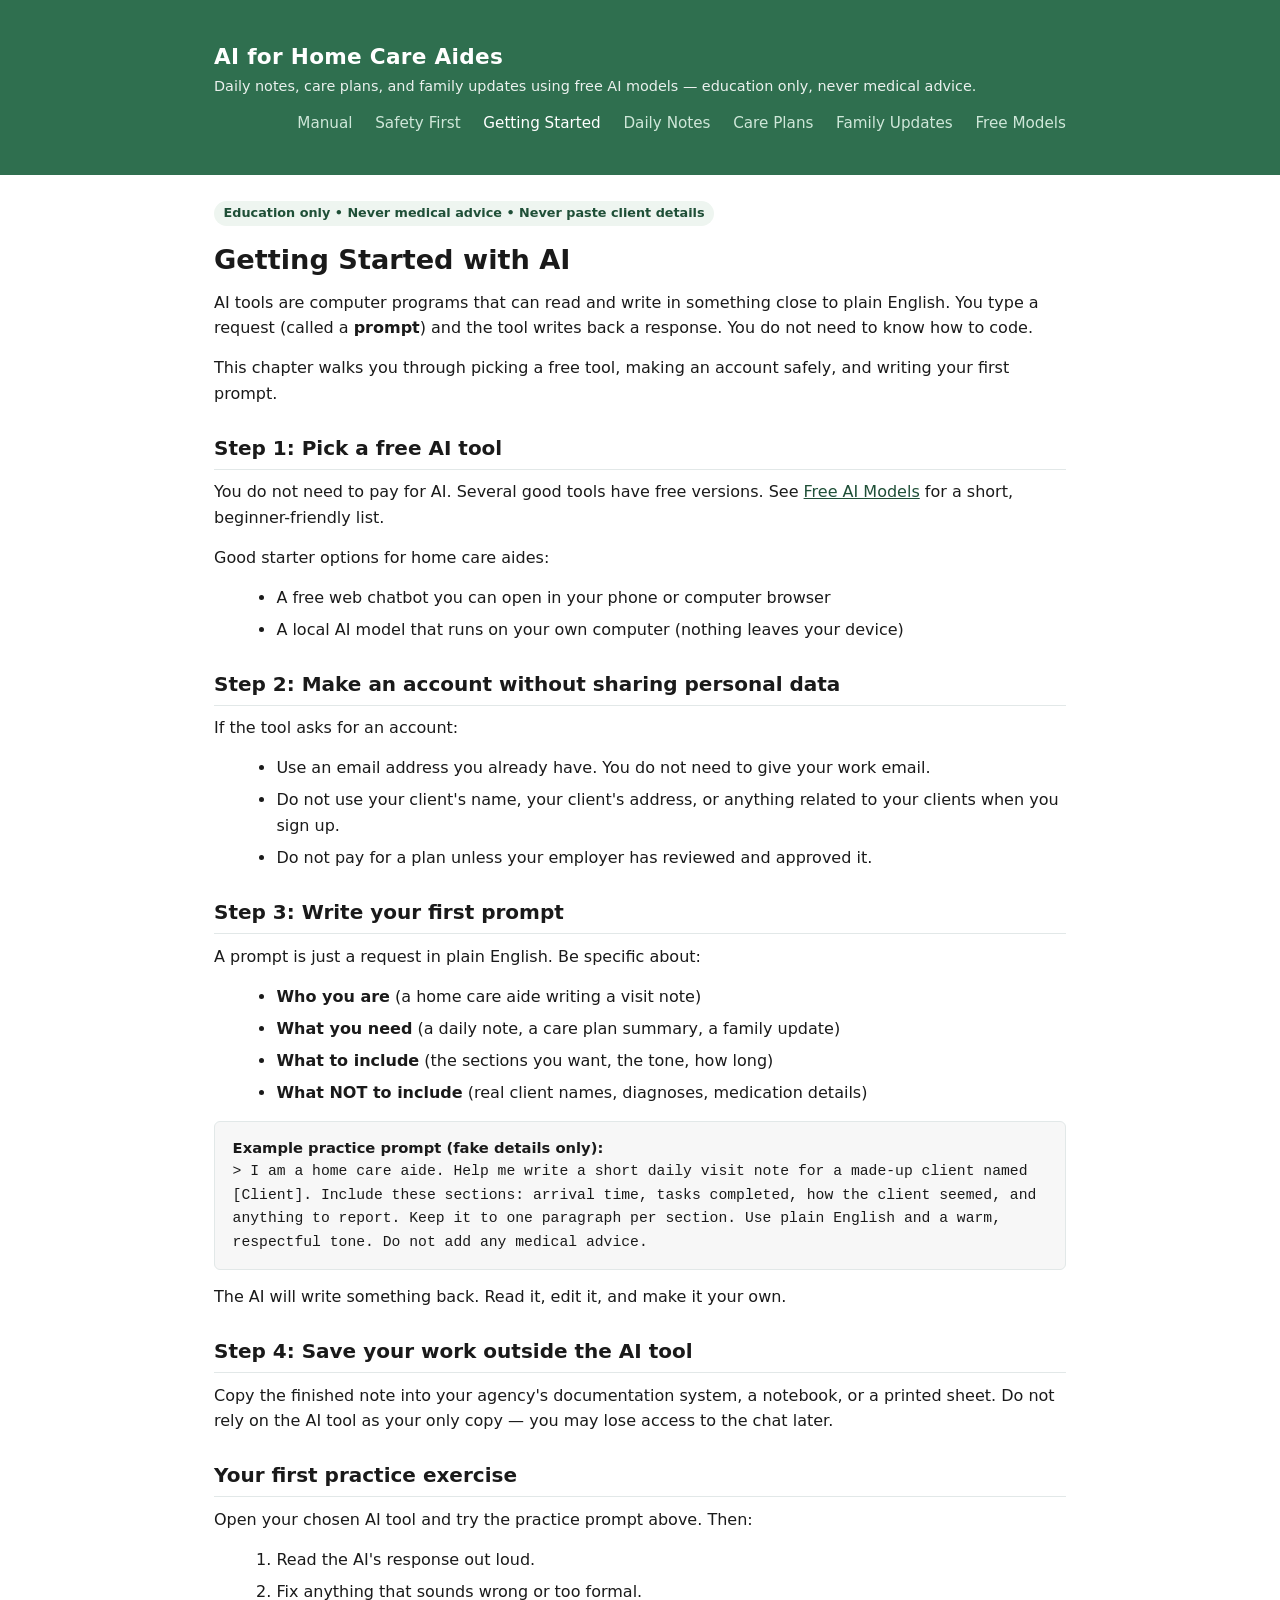
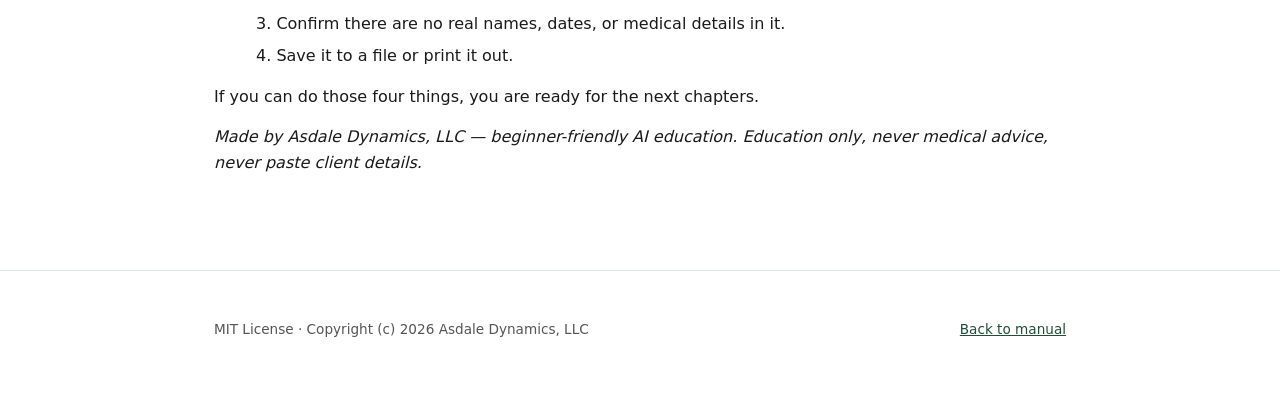
<file: site/getting-started.html>
<!DOCTYPE html>
<html lang="en">
<head>
<meta charset="utf-8">
<meta name="viewport" content="width=device-width, initial-scale=1">
<title>Getting Started with AI — AI for Home Care Aides</title>
<link rel="stylesheet" href="assets/style.css">
<link rel="stylesheet" href="assets/print.css" media="print">
</head>
<body>
<header class="site-header">
  <div class="container">
    <div>
      <h1 class="site-title">AI for Home Care Aides</h1>
      <p class="site-sub">Daily notes, care plans, and family updates using free AI models &mdash; education only, never medical advice.</p>
    </div>
    <nav>
      <a href="index.html">Manual</a>
      <a href="safety.html">Safety First</a>
      <a href="getting-started.html" style="color:#fff;">Getting Started</a>
      <a href="daily-notes.html">Daily Notes</a>
      <a href="care-plans.html">Care Plans</a>
      <a href="family-updates.html">Family Updates</a>
      <a href="free-models.html">Free Models</a>
    </nav>
  </div>
</header>

<div class="container site-main">
  <span class="badge">Education only &bull; Never medical advice &bull; Never paste client details</span>

  <h1>Getting Started with AI</h1>
  <p>AI tools are computer programs that can read and write in something close to
  plain English. You type a request (called a <strong>prompt</strong>) and the
  tool writes back a response. You do not need to know how to code.</p>
  <p>This chapter walks you through picking a free tool, making an account
  safely, and writing your first prompt.</p>

  <h2>Step 1: Pick a free AI tool</h2>
  <p>You do not need to pay for AI. Several good tools have free versions. See
  <a href="free-models.html">Free AI Models</a> for a short, beginner-friendly list.</p>
  <p>Good starter options for home care aides:</p>
  <ul>
    <li>A free web chatbot you can open in your phone or computer browser</li>
    <li>A local AI model that runs on your own computer (nothing leaves your device)</li>
  </ul>

  <h2>Step 2: Make an account without sharing personal data</h2>
  <p>If the tool asks for an account:</p>
  <ul>
    <li>Use an email address you already have. You do not need to give your work email.</li>
    <li>Do not use your client's name, your client's address, or anything related to your clients when you sign up.</li>
    <li>Do not pay for a plan unless your employer has reviewed and approved it.</li>
  </ul>

  <h2>Step 3: Write your first prompt</h2>
  <p>A prompt is just a request in plain English. Be specific about:</p>
  <ul>
    <li><strong>Who you are</strong> (a home care aide writing a visit note)</li>
    <li><strong>What you need</strong> (a daily note, a care plan summary, a family update)</li>
    <li><strong>What to include</strong> (the sections you want, the tone, how long)</li>
    <li><strong>What NOT to include</strong> (real client names, diagnoses, medication details)</li>
  </ul>

  <div class="prompt">
    <strong>Example practice prompt (fake details only):</strong>
    <pre>&gt; I am a home care aide. Help me write a short daily visit note for a made-up client named [Client]. Include these sections: arrival time, tasks completed, how the client seemed, and anything to report. Keep it to one paragraph per section. Use plain English and a warm, respectful tone. Do not add any medical advice.</pre>
  </div>

  <p>The AI will write something back. Read it, edit it, and make it your own.</p>

  <h2>Step 4: Save your work outside the AI tool</h2>
  <p>Copy the finished note into your agency's documentation system, a notebook,
  or a printed sheet. Do not rely on the AI tool as your only copy &mdash; you
  may lose access to the chat later.</p>

  <h2>Your first practice exercise</h2>
  <p>Open your chosen AI tool and try the practice prompt above. Then:</p>
  <ol>
    <li>Read the AI's response out loud.</li>
    <li>Fix anything that sounds wrong or too formal.</li>
    <li>Confirm there are no real names, dates, or medical details in it.</li>
    <li>Save it to a file or print it out.</li>
  </ol>
  <p>If you can do those four things, you are ready for the next chapters.</p>

  <p><em>Made by Asdale Dynamics, LLC &mdash; beginner-friendly AI education.
  Education only, never medical advice, never paste client details.</em></p>
</div>

<footer class="site-footer">
  <div class="container">
    <p>MIT License &middot; Copyright (c) 2026 Asdale Dynamics, LLC</p>
    <p><a href="index.html">Back to manual</a></p>
  </div>
</footer>
</body>
</html>
</file>
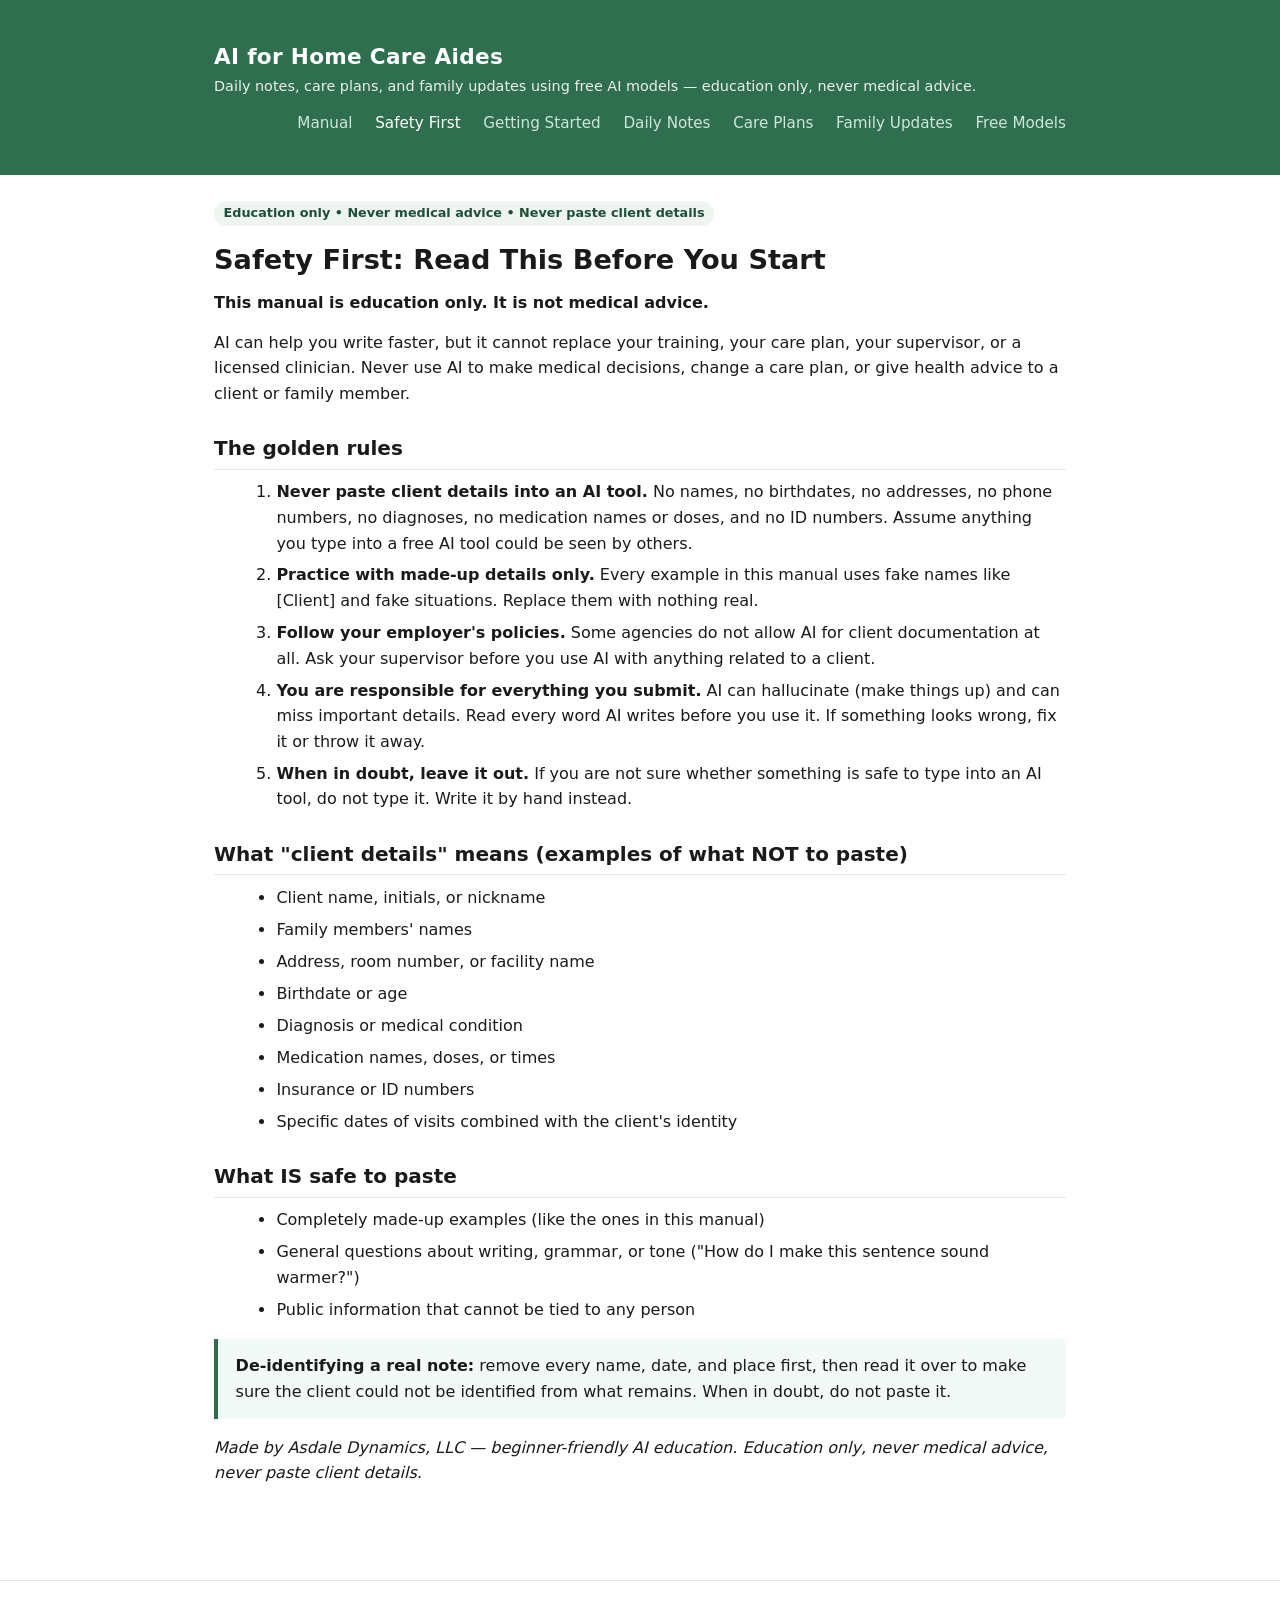
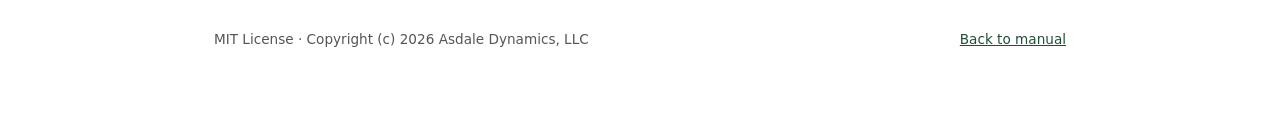
<file: site/safety.html>
<!DOCTYPE html>
<html lang="en">
<head>
<meta charset="utf-8">
<meta name="viewport" content="width=device-width, initial-scale=1">
<title>Safety First — AI for Home Care Aides</title>
<link rel="stylesheet" href="assets/style.css">
<link rel="stylesheet" href="assets/print.css" media="print">
</head>
<body>
<header class="site-header">
  <div class="container">
    <div>
      <h1 class="site-title">AI for Home Care Aides</h1>
      <p class="site-sub">Daily notes, care plans, and family updates using free AI models &mdash; education only, never medical advice.</p>
    </div>
    <nav>
      <a href="index.html">Manual</a>
      <a href="safety.html" style="color:#fff;">Safety First</a>
      <a href="getting-started.html">Getting Started</a>
      <a href="daily-notes.html">Daily Notes</a>
      <a href="care-plans.html">Care Plans</a>
      <a href="family-updates.html">Family Updates</a>
      <a href="free-models.html">Free Models</a>
    </nav>
  </div>
</header>

<div class="container site-main">
  <span class="badge">Education only &bull; Never medical advice &bull; Never paste client details</span>

  <h1>Safety First: Read This Before You Start</h1>
  <p><strong>This manual is education only. It is not medical advice.</strong></p>
  <p>AI can help you write faster, but it cannot replace your training, your care
  plan, your supervisor, or a licensed clinician. Never use AI to make medical
  decisions, change a care plan, or give health advice to a client or family
  member.</p>

  <h2>The golden rules</h2>
  <ol>
    <li><strong>Never paste client details into an AI tool.</strong> No names,
    no birthdates, no addresses, no phone numbers, no diagnoses, no medication
    names or doses, and no ID numbers. Assume anything you type into a free AI
    tool could be seen by others.</li>
    <li><strong>Practice with made-up details only.</strong> Every example in
    this manual uses fake names like [Client] and fake situations. Replace them
    with nothing real.</li>
    <li><strong>Follow your employer's policies.</strong> Some agencies do not
    allow AI for client documentation at all. Ask your supervisor before you use
    AI with anything related to a client.</li>
    <li><strong>You are responsible for everything you submit.</strong> AI can
    hallucinate (make things up) and can miss important details. Read every word
    AI writes before you use it. If something looks wrong, fix it or throw it
    away.</li>
    <li><strong>When in doubt, leave it out.</strong> If you are not sure
    whether something is safe to type into an AI tool, do not type it. Write it
    by hand instead.</li>
  </ol>

  <h2>What "client details" means (examples of what NOT to paste)</h2>
  <ul>
    <li>Client name, initials, or nickname</li>
    <li>Family members' names</li>
    <li>Address, room number, or facility name</li>
    <li>Birthdate or age</li>
    <li>Diagnosis or medical condition</li>
    <li>Medication names, doses, or times</li>
    <li>Insurance or ID numbers</li>
    <li>Specific dates of visits combined with the client's identity</li>
  </ul>

  <h2>What IS safe to paste</h2>
  <ul>
    <li>Completely made-up examples (like the ones in this manual)</li>
    <li>General questions about writing, grammar, or tone ("How do I make this sentence sound warmer?")</li>
    <li>Public information that cannot be tied to any person</li>
  </ul>

  <div class="callout">
    <strong>De-identifying a real note:</strong> remove every name, date, and
    place first, then read it over to make sure the client could not be
    identified from what remains. When in doubt, do not paste it.
  </div>

  <p><em>Made by Asdale Dynamics, LLC &mdash; beginner-friendly AI education.
  Education only, never medical advice, never paste client details.</em></p>
</div>

<footer class="site-footer">
  <div class="container">
    <p>MIT License &middot; Copyright (c) 2026 Asdale Dynamics, LLC</p>
    <p><a href="index.html">Back to manual</a></p>
  </div>
</footer>
</body>
</html>
</file>
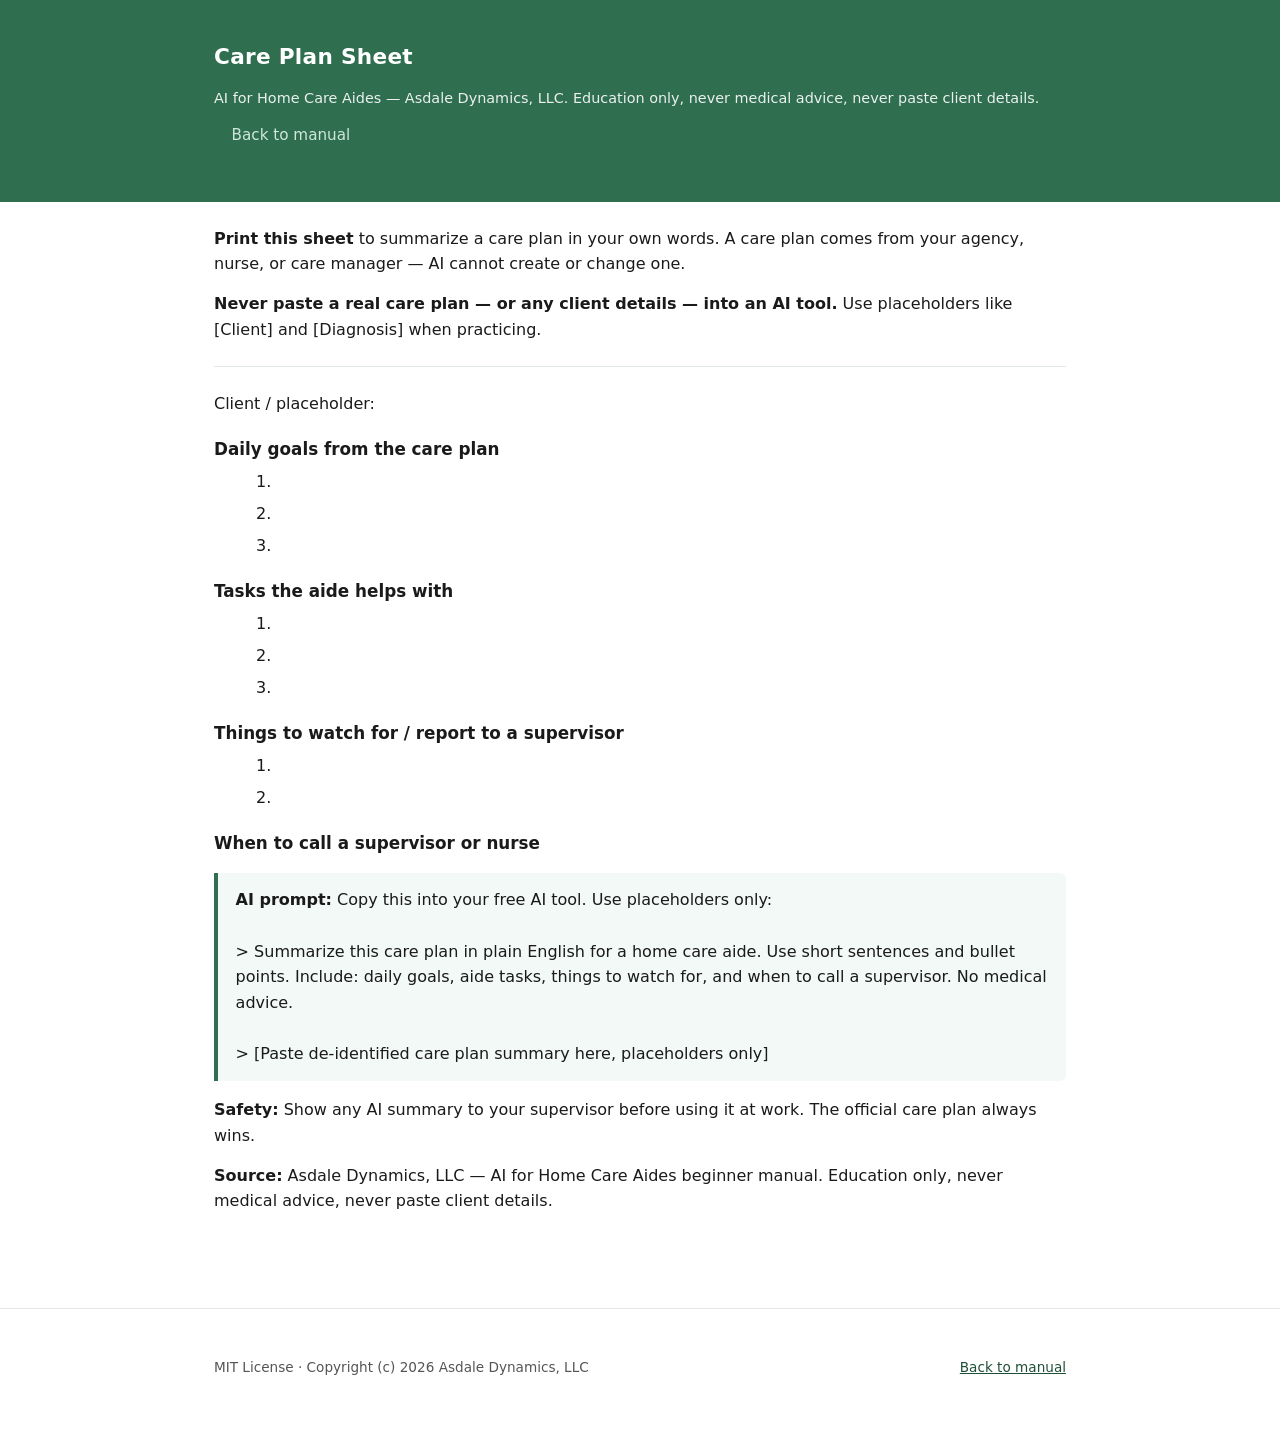
<file: site/printable-sheets/care-plan-sheet.html>
<!DOCTYPE html>
<html lang="en">
<head>
<meta charset="utf-8">
<meta name="viewport" content="width=device-width, initial-scale=1">
<title>Care Plan Sheet — AI for Home Care Aides</title>
<link rel="stylesheet" href="../assets/style.css">
<link rel="stylesheet" href="../assets/print.css">
</head>
<body>
<header class="site-header no-print">
  <div class="container">
    <h1 class="site-title">Care Plan Sheet</h1>
    <p class="site-sub">AI for Home Care Aides &mdash; Asdale Dynamics, LLC. Education only, never medical advice, never paste client details.</p>
    <p class="no-print"><a href="../index.html">Back to manual</a></p>
  </div>
</header>

<div class="container site-main">
  <p><strong>Print this sheet</strong> to summarize a care plan in your own words. A care plan comes from your agency, nurse, or care manager &mdash; AI cannot create or change one.</p>
  <p><strong>Never paste a real care plan &mdash; or any client details &mdash; into an AI tool.</strong> Use placeholders like [Client] and [Diagnosis] when practicing.</p>
  <hr>
  <form class="sheet">
    <p>Client / placeholder: <span class="sheet-line"></span></p>

    <h3>Daily goals from the care plan</h3>
    <ol>
      <li><span class="sheet-line"></span></li>
      <li><span class="sheet-line"></span></li>
      <li><span class="sheet-line"></span></li>
    </ol>

    <h3>Tasks the aide helps with</h3>
    <ol>
      <li><span class="sheet-line"></span></li>
      <li><span class="sheet-line"></span></li>
      <li><span class="sheet-line"></span></li>
    </ol>

    <h3>Things to watch for / report to a supervisor</h3>
    <ol>
      <li><span class="sheet-line"></span></li>
      <li><span class="sheet-line"></span></li>
    </ol>

    <h3>When to call a supervisor or nurse</h3>
    <p><span class="sheet-line"></span></p>
    <p><span class="sheet-line"></span></p>

    <div class="callout no-print">
      <strong>AI prompt:</strong> Copy this into your free AI tool. Use placeholders only:
      <br><br>
      &gt; Summarize this care plan in plain English for a home care aide. Use short sentences and bullet points. Include: daily goals, aide tasks, things to watch for, and when to call a supervisor. No medical advice.
      <br><br>
      &gt; [Paste de-identified care plan summary here, placeholders only]
    </div>

    <p class="no-print"><strong>Safety:</strong> Show any AI summary to your supervisor before using it at work. The official care plan always wins.</p>
    <p class="no-print"><strong>Source:</strong> Asdale Dynamics, LLC &mdash; AI for Home Care Aides beginner manual. Education only, never medical advice, never paste client details.</p>
  </form>
</div>

<footer class="site-footer no-print">
  <div class="container">
    <p>MIT License &middot; Copyright (c) 2026 Asdale Dynamics, LLC</p>
    <p><a href="../index.html">Back to manual</a></p>
  </div>
</footer>
</body>
</html>
</file>
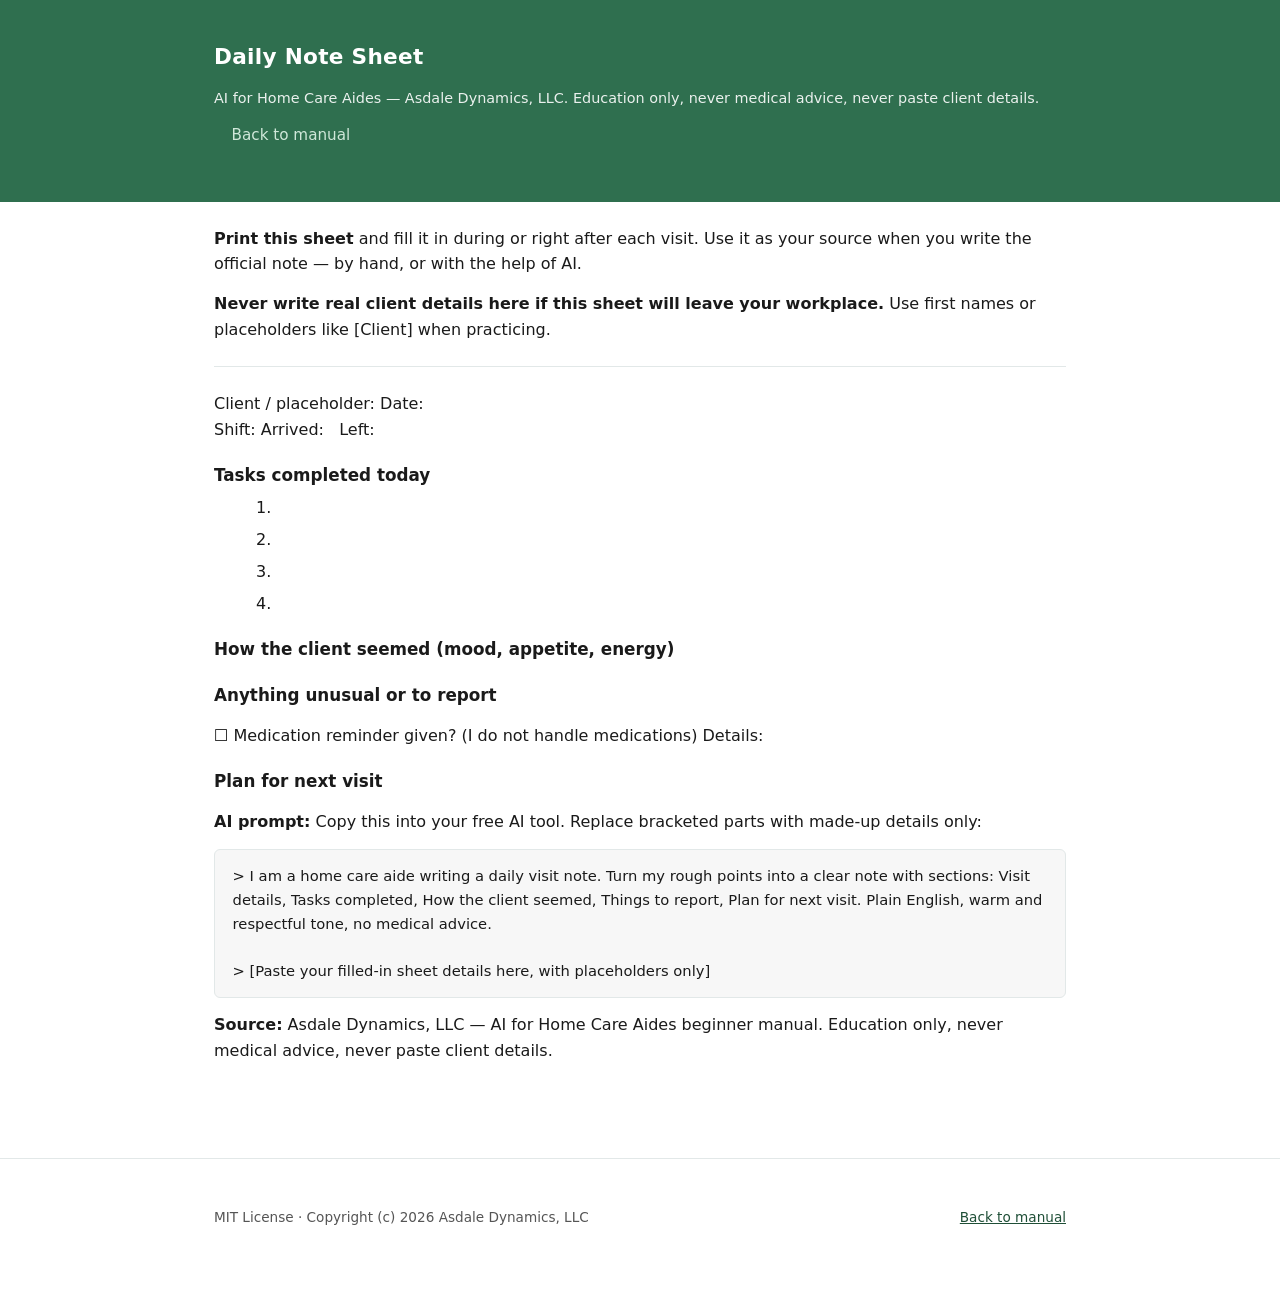
<file: site/printable-sheets/daily-note-sheet.html>
<!DOCTYPE html>
<html lang="en">
<head>
<meta charset="utf-8">
<meta name="viewport" content="width=device-width, initial-scale=1">
<title>Daily Note Sheet — AI for Home Care Aides</title>
<link rel="stylesheet" href="../assets/style.css">
<link rel="stylesheet" href="../assets/print.css">
</head>
<body>
<header class="site-header no-print">
  <div class="container">
    <h1 class="site-title">Daily Note Sheet</h1>
    <p class="site-sub">AI for Home Care Aides &mdash; Asdale Dynamics, LLC. Education only, never medical advice, never paste client details.</p>
    <p class="no-print"><a href="../index.html">Back to manual</a></p>
  </div>
</header>

<div class="container site-main">
  <p><strong>Print this sheet</strong> and fill it in during or right after each visit. Use it as your source when you write the official note &mdash; by hand, or with the help of AI.</p>
  <p><strong>Never write real client details here if this sheet will leave your workplace.</strong> Use first names or placeholders like [Client] when practicing.</p>
  <hr>
  <form class="sheet">
    <div class="row">
      <label>Client / placeholder: <span class="sheet-line"></span></label>
      <label>Date: <span class="sheet-line"></span></label>
    </div>
    <div class="row">
      <label>Shift: <span class="sheet-line"></span></label>
      <label>Arrived: <span class="sheet-line"></span> &nbsp; Left: <span class="sheet-line"></span></label>
    </div>

    <h3>Tasks completed today</h3>
    <ol>
      <li><span class="sheet-line"></span></li>
      <li><span class="sheet-line"></span></li>
      <li><span class="sheet-line"></span></li>
      <li><span class="sheet-line"></span></li>
    </ol>

    <h3>How the client seemed (mood, appetite, energy)</h3>
    <p><span class="sheet-line"></span></p>
    <p><span class="sheet-line"></span></p>

    <h3>Anything unusual or to report</h3>
    <p><span class="sheet-line"></span></p>
    <p><span class="sheet-line"></span></p>

    <div class="row">
      <label><span class="checkbox">&#9744;</span> Medication reminder given? (I do not handle medications)</label>
      <label>Details: <span class="sheet-line"></span></label>
    </div>

    <h3>Plan for next visit</h3>
    <p><span class="sheet-line"></span></p>

    <p class="no-print"><strong>AI prompt:</strong> Copy this into your free AI tool. Replace bracketed parts with made-up details only:</p>
    <div class="prompt no-print">
      &gt; I am a home care aide writing a daily visit note. Turn my rough points into a clear note with sections: Visit details, Tasks completed, How the client seemed, Things to report, Plan for next visit. Plain English, warm and respectful tone, no medical advice.
      <br><br>
      &gt; [Paste your filled-in sheet details here, with placeholders only]
    </div>

    <p class="no-print"><strong>Source:</strong> Asdale Dynamics, LLC &mdash; AI for Home Care Aides beginner manual. Education only, never medical advice, never paste client details.</p>
  </form>
</div>

<footer class="site-footer no-print">
  <div class="container">
    <p>MIT License &middot; Copyright (c) 2026 Asdale Dynamics, LLC</p>
    <p><a href="../index.html">Back to manual</a></p>
  </div>
</footer>
</body>
</html>
</file>
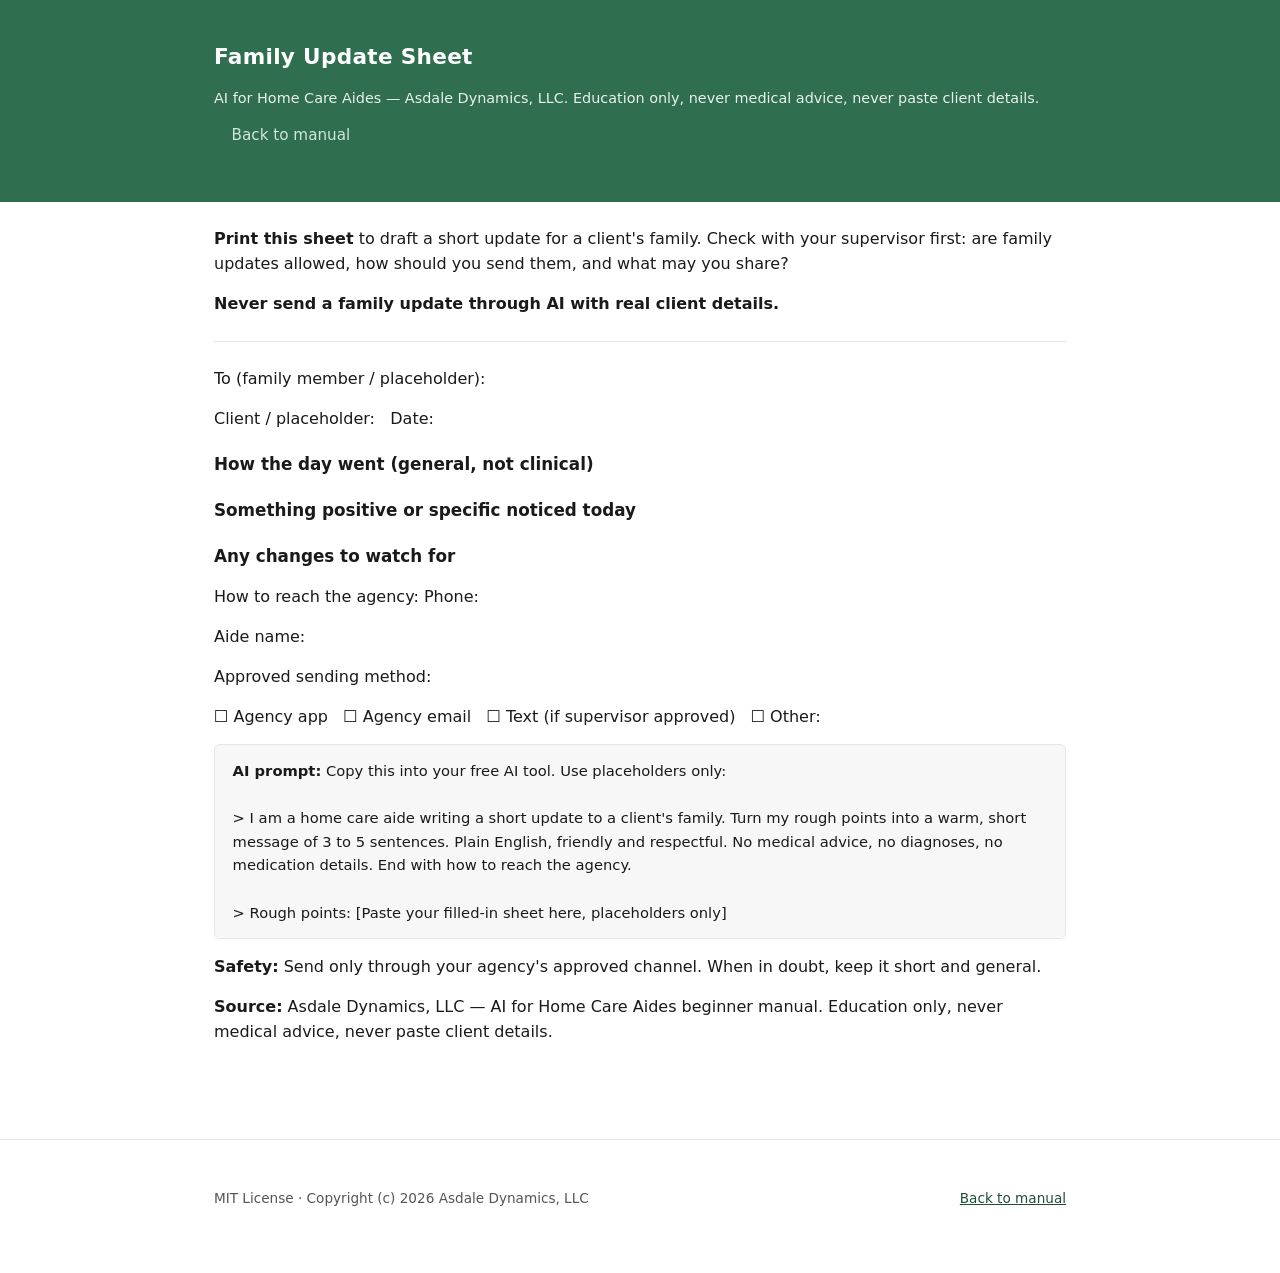
<file: site/printable-sheets/family-update-sheet.html>
<!DOCTYPE html>
<html lang="en">
<head>
<meta charset="utf-8">
<meta name="viewport" content="width=device-width, initial-scale=1">
<title>Family Update Sheet — AI for Home Care Aides</title>
<link rel="stylesheet" href="../assets/style.css">
<link rel="stylesheet" href="../assets/print.css">
</head>
<body>
<header class="site-header no-print">
  <div class="container">
    <h1 class="site-title">Family Update Sheet</h1>
    <p class="site-sub">AI for Home Care Aides &mdash; Asdale Dynamics, LLC. Education only, never medical advice, never paste client details.</p>
    <p class="no-print"><a href="../index.html">Back to manual</a></p>
  </div>
</header>

<div class="container site-main">
  <p><strong>Print this sheet</strong> to draft a short update for a client's family. Check with your supervisor first: are family updates allowed, how should you send them, and what may you share?</p>
  <p><strong>Never send a family update through AI with real client details.</strong></p>
  <hr>
  <form class="sheet">
    <p>To (family member / placeholder): <span class="sheet-line"></span></p>
    <p>Client / placeholder: <span class="sheet-line"></span> &nbsp; Date: <span class="sheet-line"></span></p>

    <h3>How the day went (general, not clinical)</h3>
    <p><span class="sheet-line"></span></p>
    <p><span class="sheet-line"></span></p>

    <h3>Something positive or specific noticed today</h3>
    <p><span class="sheet-line"></span></p>

    <h3>Any changes to watch for</h3>
    <p><span class="sheet-line"></span></p>

    <p>How to reach the agency: Phone: <span class="sheet-line"></span></p>
    <p>Aide name: <span class="sheet-line"></span></p>

    <p>Approved sending method:</p>
    <p><span class="checkbox">&#9744;</span> Agency app &nbsp; <span class="checkbox">&#9744;</span> Agency email &nbsp; <span class="checkbox">&#9744;</span> Text (if supervisor approved) &nbsp; <span class="checkbox">&#9744;</span> Other: <span class="sheet-line"></span></p>

    <div class="prompt no-print">
      <strong>AI prompt:</strong> Copy this into your free AI tool. Use placeholders only:
      <br><br>
      &gt; I am a home care aide writing a short update to a client's family. Turn my rough points into a warm, short message of 3 to 5 sentences. Plain English, friendly and respectful. No medical advice, no diagnoses, no medication details. End with how to reach the agency.
      <br><br>
      &gt; Rough points: [Paste your filled-in sheet here, placeholders only]
    </div>

    <p class="no-print"><strong>Safety:</strong> Send only through your agency's approved channel. When in doubt, keep it short and general.</p>
    <p class="no-print"><strong>Source:</strong> Asdale Dynamics, LLC &mdash; AI for Home Care Aides beginner manual. Education only, never medical advice, never paste client details.</p>
  </form>
</div>

<footer class="site-footer no-print">
  <div class="container">
    <p>MIT License &middot; Copyright (c) 2026 Asdale Dynamics, LLC</p>
    <p><a href="../index.html">Back to manual</a></p>
  </div>
</footer>
</body>
</html>
</file>
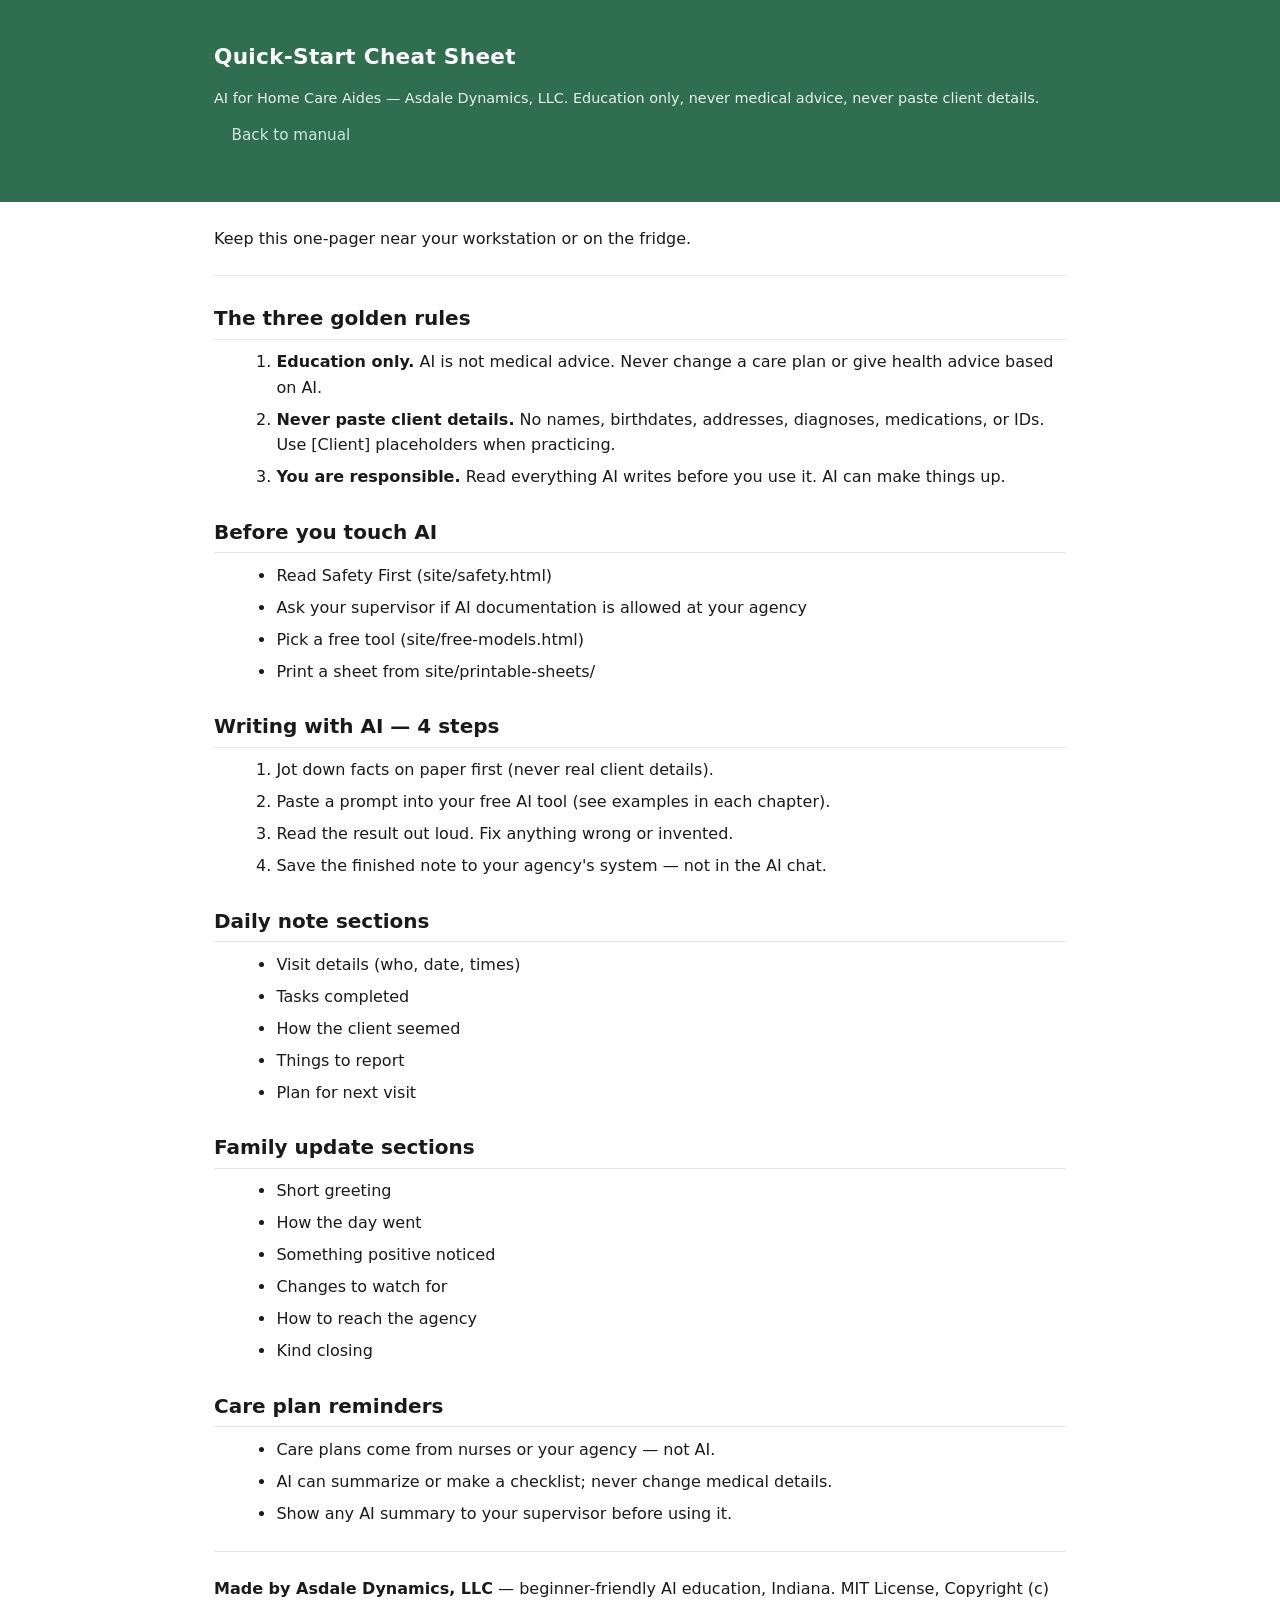
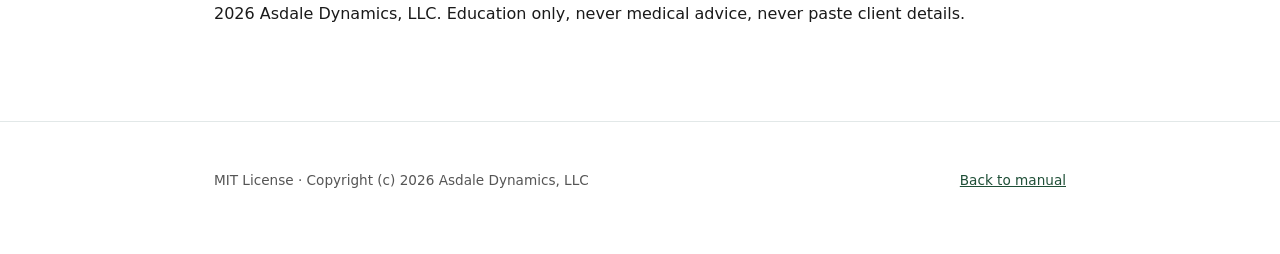
<file: site/printable-sheets/quick-start-cheat-sheet.html>
<!DOCTYPE html>
<html lang="en">
<head>
<meta charset="utf-8">
<meta name="viewport" content="width=device-width, initial-scale=1">
<title>Quick-Start Cheat Sheet — AI for Home Care Aides</title>
<link rel="stylesheet" href="../assets/style.css">
<link rel="stylesheet" href="../assets/print.css">
</head>
<body>
<header class="site-header no-print">
  <div class="container">
    <h1 class="site-title">Quick-Start Cheat Sheet</h1>
    <p class="site-sub">AI for Home Care Aides &mdash; Asdale Dynamics, LLC. Education only, never medical advice, never paste client details.</p>
    <p class="no-print"><a href="../index.html">Back to manual</a></p>
  </div>
</header>

<div class="container site-main">
  <p>Keep this one-pager near your workstation or on the fridge.</p>
  <hr>

  <h2>The three golden rules</h2>
  <ol>
    <li><strong>Education only.</strong> AI is not medical advice. Never change a care plan or give health advice based on AI.</li>
    <li><strong>Never paste client details.</strong> No names, birthdates, addresses, diagnoses, medications, or IDs. Use [Client] placeholders when practicing.</li>
    <li><strong>You are responsible.</strong> Read everything AI writes before you use it. AI can make things up.</li>
  </ol>

  <h2>Before you touch AI</h2>
  <ul>
    <li>Read Safety First (site/safety.html)</li>
    <li>Ask your supervisor if AI documentation is allowed at your agency</li>
    <li>Pick a free tool (site/free-models.html)</li>
    <li>Print a sheet from site/printable-sheets/</li>
  </ul>

  <h2>Writing with AI &mdash; 4 steps</h2>
  <ol>
    <li>Jot down facts on paper first (never real client details).</li>
    <li>Paste a prompt into your free AI tool (see examples in each chapter).</li>
    <li>Read the result out loud. Fix anything wrong or invented.</li>
    <li>Save the finished note to your agency's system &mdash; not in the AI chat.</li>
  </ol>

  <h2>Daily note sections</h2>
  <ul>
    <li>Visit details (who, date, times)</li>
    <li>Tasks completed</li>
    <li>How the client seemed</li>
    <li>Things to report</li>
    <li>Plan for next visit</li>
  </ul>

  <h2>Family update sections</h2>
  <ul>
    <li>Short greeting</li>
    <li>How the day went</li>
    <li>Something positive noticed</li>
    <li>Changes to watch for</li>
    <li>How to reach the agency</li>
    <li>Kind closing</li>
  </ul>

  <h2>Care plan reminders</h2>
  <ul>
    <li>Care plans come from nurses or your agency &mdash; not AI.</li>
    <li>AI can summarize or make a checklist; never change medical details.</li>
    <li>Show any AI summary to your supervisor before using it.</li>
  </ul>

  <hr>
  <p class="no-print"><strong>Made by Asdale Dynamics, LLC</strong> &mdash; beginner-friendly AI education, Indiana. MIT License, Copyright (c) 2026 Asdale Dynamics, LLC. Education only, never medical advice, never paste client details.</p>
</div>

<footer class="site-footer no-print">
  <div class="container">
    <p>MIT License &middot; Copyright (c) 2026 Asdale Dynamics, LLC</p>
    <p><a href="../index.html">Back to manual</a></p>
  </div>
</footer>
</body>
</html>
</file>
<file: site/assets/style.css>
/* Asdale Dynamics, LLC — AI for Home Care Aides site styles */
:root {
  --bg: #ffffff;
  --text: #1a1a1a;
  --muted: #555555;
  --brand: #2f6f4f;
  --brand-dark: #1f4f37;
  --line: #e2e8e8;
  --chip: #eef5f0;
  --warn: #7a2e2e;
  --warn-bg: #fbeeee;
}

* { box-sizing: border-box; }
html { scroll-behavior: smooth; }

body {
  margin: 0;
  font-family: ui-sans-serif, system-ui, -apple-system, Segoe UI, Roboto, Helvetica, Arial, sans-serif;
  color: var(--text);
  background: var(--bg);
  line-height: 1.6;
}

a { color: var(--brand-dark); text-decoration: underline; }
a:visited { color: #3a5a4a; }

/* Header */
.site-header {
  background: var(--brand);
  color: #fff;
  padding: 1rem 1.5rem;
}
.site-header .container {
  max-width: 900px;
  margin: 0 auto;
  display: flex;
  flex-wrap: wrap;
  align-items: center;
  gap: 0.75rem;
}
.site-title {
  margin: 0;
  font-size: 1.35rem;
  font-weight: 700;
  letter-spacing: 0.3px;
}
.site-sub {
  margin: 0;
  font-size: 0.9rem;
  opacity: 0.9;
}
.site-header nav {
  margin-left: auto;
}
.site-header a {
  color: #cfe7d9;
  text-decoration: none;
  margin-left: 1.1rem;
  font-size: 0.95rem;
}
.site-header a:hover { text-decoration: underline; }

/* Layout */
.container { max-width: 900px; margin: 0 auto; padding: 1.5rem; }
.site-main { padding-bottom: 3rem; }

.badge {
  display: inline-block;
  background: var(--chip);
  color: var(--brand-dark);
  border-radius: 999px;
  padding: 0.15rem 0.6rem;
  font-size: 0.8rem;
  font-weight: 600;
  margin-bottom: 0.75rem;
}

/* Sections */
h1 { font-size: 1.7rem; margin: 0 0 0.5rem; }
h2 { font-size: 1.25rem; margin: 1.6rem 0 0.6rem; border-bottom: 1px solid var(--line); padding-bottom: 0.3rem; }
h3 { font-size: 1.05rem; margin: 1.2rem 0 0.4rem; }
p { margin: 0 0 0.9rem; }
ul, ol { margin: 0.4rem 0 1rem 1.4rem; }
li { margin-bottom: 0.4rem; }
hr { border: none; border-top: 1px solid var(--line); margin: 1.5rem 0; }

.callout {
  border-left: 4px solid var(--brand);
  background: #f3f9f6;
  padding: 0.9rem 1.1rem;
  margin: 1rem 0;
  border-radius: 0 6px 6px 0;
}
.callout.warn { border-left-color: var(--warn); background: var(--warn-bg); }
.callout p:last-child { margin: 0; }
.callout strong { color: var(--text); }

/* Tables */
table { width: 100%; border-collapse: collapse; margin: 0.7rem 0 1.2rem; }
th, td { border: 1px solid var(--line); padding: 0.55rem 0.7rem; text-align: left; font-size: 0.9rem; }
th { background: #f3f9f6; color: var(--brand-dark); }

/* Prompt blocks */
.prompt {
  background: #f7f7f7;
  border: 1px solid var(--line);
  border-radius: 6px;
  padding: 0.9rem 1.1rem;
  margin: 0.9rem 0;
  font-size: 0.92rem;
}
.prompt pre { margin: 0; white-space: pre-wrap; font-family: ui-monospace, SFMono-Regular, Menlo, Consolas, monospace; }

.example {
  background: #fbfbfb;
  border: 1px solid var(--line);
  border-radius: 6px;
  padding: 0.9rem 1.1rem;
  margin: 0.9rem 0;
  font-size: 0.92rem;
}
.example pre { margin: 0; white-space: pre-wrap; font-family: ui-monospace, SFMono-Regular, Menlo, Consolas, monospace; }

/* Chapter list */
.chapter-list { list-style: none; padding: 0; margin: 1rem 0; }
.chapter-list li { margin-bottom: 0.6rem; padding-left: 1.4rem; position: relative; }
.chapter-list li::before { content: "•"; color: var(--brand); font-weight: bold; position: absolute; left: 0; }

/* Footer */
.site-footer {
  border-top: 1px solid var(--line);
  padding: 1.5rem;
  font-size: 0.85rem;
  color: var(--muted);
  margin-top: 2rem;
}
.site-footer .container { max-width: 900px; margin: 0 auto; display: flex; flex-wrap: wrap; gap: 1rem; justify-content: space-between; align-items: center; }

/* Print */
@media print {
  body { background: #fff; color: #000; }
  .site-header, .site-footer, nav, .no-print { display: none !important; }
  a { text-decoration: none; color: #000; }
  h2 { page-break-after: avoid; }
  .callout, .prompt, .example { border: 1px solid #999; page-break-inside: avoid; }
  .container { padding: 0; max-width: 100%; }
  .site-main { padding: 0 1rem 2rem; }
}
</file>
<file: site/assets/print.css>
/* Print-only tweaks for worksheets */
@media print {
  body { font-size: 11pt; line-height: 1.4; }
  h1 { font-size: 16pt; margin-bottom: 0.4rem; }
  h2 { font-size: 12.5pt; border-bottom: 1px solid #444; padding-bottom: 0.2rem; }
  h3 { font-size: 11pt; margin-top: 1rem; }
  p { margin-bottom: 0.6rem; }
  ul, ol { margin-bottom: 0.7rem; }
  .no-print { display: none !important; }
  .callout, .prompt, .example { border: 1px solid #666; background: #fff; page-break-inside: avoid; }
  pre { white-space: pre-wrap; font-family: monospace; font-size: 9pt; }
  .sheet-line { border-bottom: 1px solid #999; min-height: 1.35rem; }
  .checkbox { font-size: 10pt; }
  page-break { page-break-before: always; }
  @page { margin: 1.6cm; }
}
</file>
